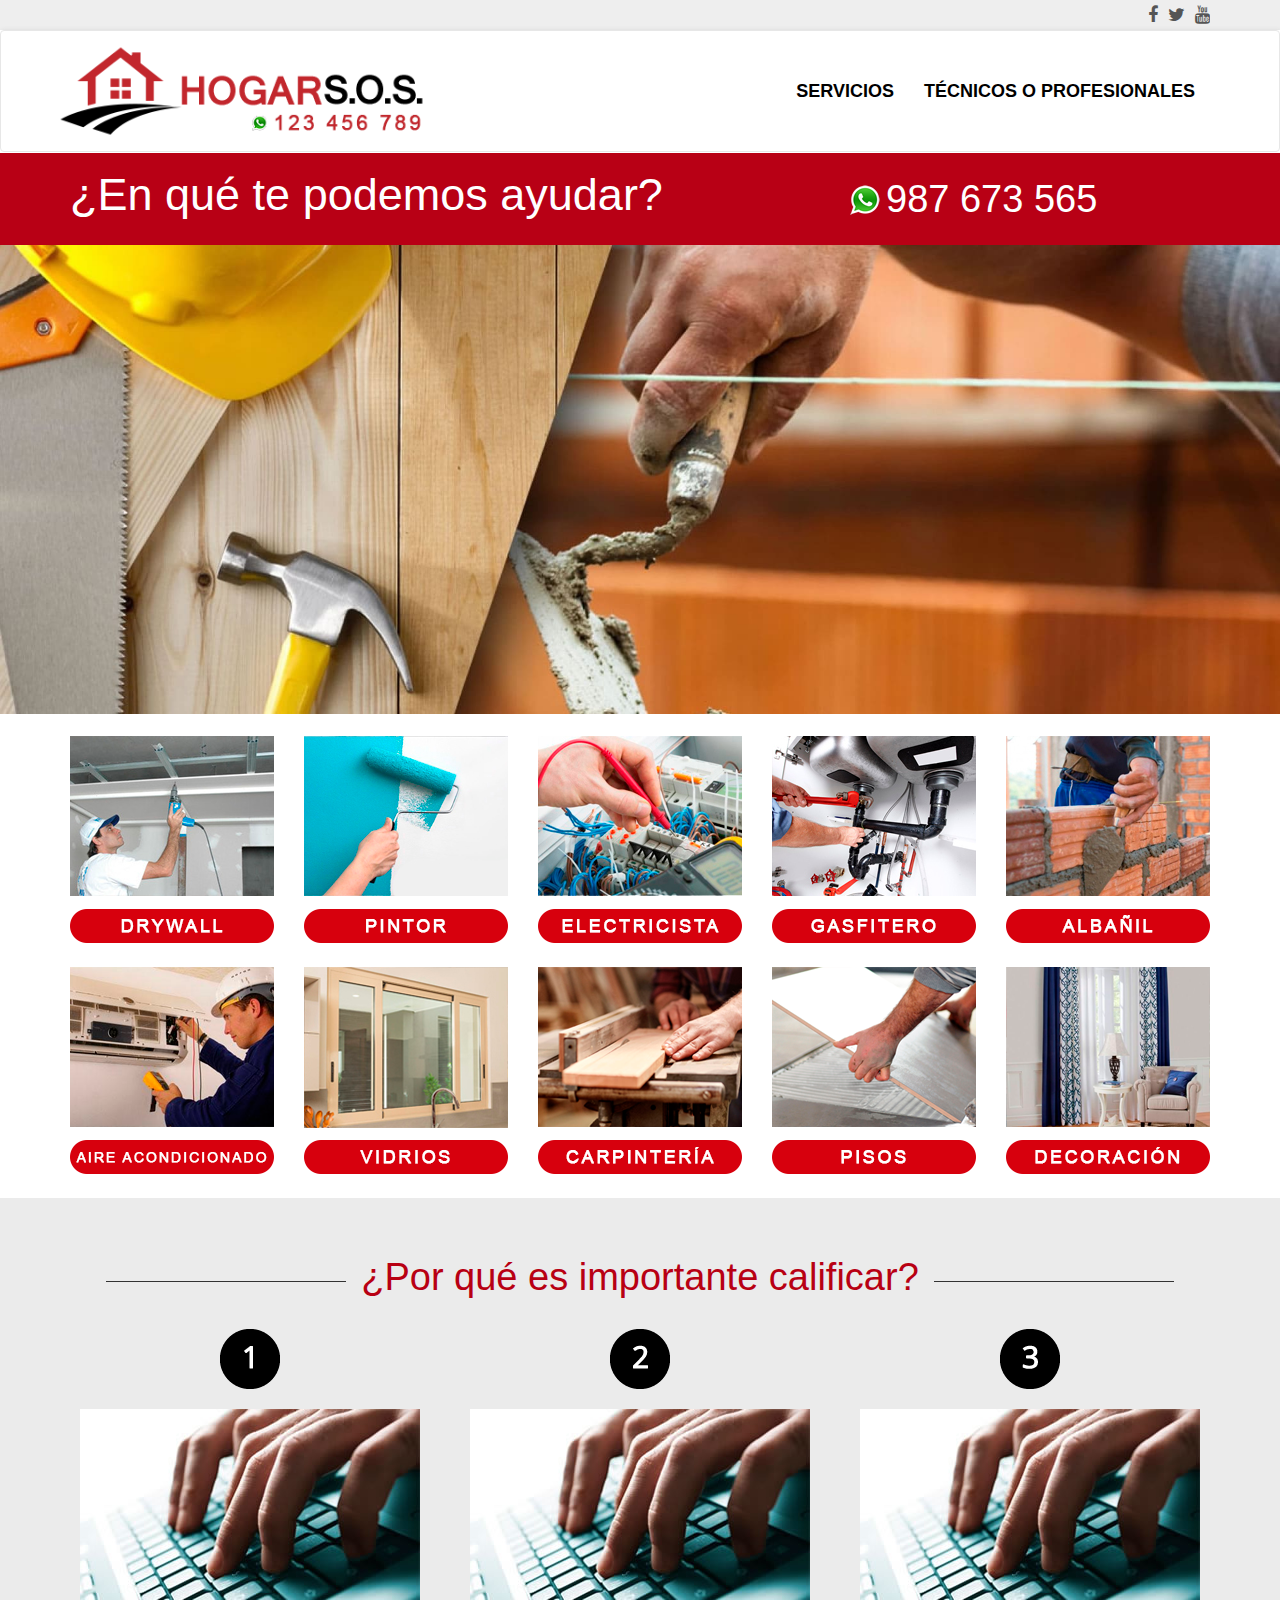
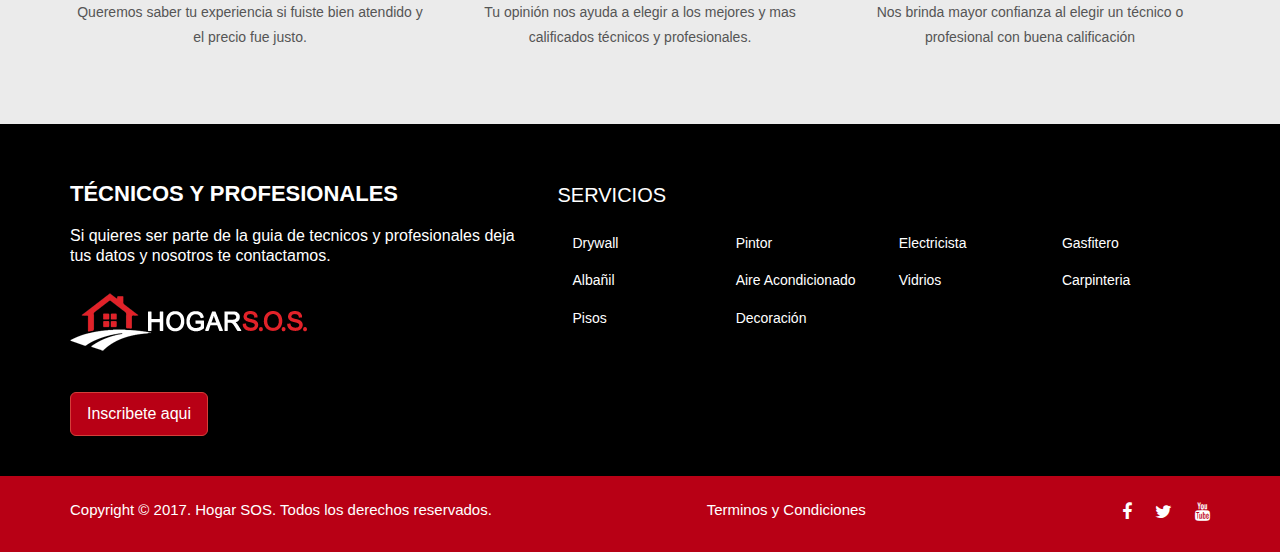
<file: index.html>
<!DOCTYPE html>
<html lang="es">
<head>
	<meta charset="UTF-8">
	<meta name="viewport" content="width=device-width">

    <!-- Bootstrap -->
    <link href="css/bootstrap.min.css" rel="stylesheet">

    <!-- Font Awesome -->
    <link rel="stylesheet" type="text/css" href="css/font-awesome.min.css">

	<link rel="stylesheet" href="style.css">
	<link rel="shortcut icon" href="images/favicon.png">  
	<title>Hogar SOS</title>
</head>
<body class="homepage">
	<div class="wrapper">
		<header class="header-wrap">
			<div class="top-bar">
			  <div class="container">
			      <div class="top-bar-left">
			          <div class="top-bar-info"></div>                      
			      </div>
			      <div class="top-bar-right">
			        <ul class="top-bar-sns">
			        	<li>
			        		<a target="_blank" rel="" href="https://www.facebook.com/" data-placement="bottom" data-toggle="tooltip" title="Facebook">
			        			<i class="fa fa-facebook"></i>
			        		</a>
			        	</li>
			        	<li>
			        		<a target="_blank" rel="" href="#" data-placement="bottom" data-toggle="tooltip" title="Twitter">
			        			<i class="fa fa-twitter"></i>
			        		</a>
			        	</li>
			        	<li>
			        		<a target="_blank" rel="" href="#" data-placement="bottom" data-toggle="tooltip" title="YouTube">
			        			<i class="fa fa-youtube"></i>
			        		</a>
			        	</li>
			        </ul>                          
			      </div>
			  </div>
			</div>
			<div class="main-header">
				
				<nav class="navbar navbar-default">
				  <div class="container">
				    <!-- Brand and toggle get grouped for better mobile display -->
				    <div class="navbar-header">
				      <button type="button" class="navbar-toggle collapsed" data-toggle="collapse" data-target="#bs-example-navbar-collapse-1" aria-expanded="false">
				        <span class="sr-only">Toggle navigation</span>
				        <span class="icon-bar"></span>
				        <span class="icon-bar"></span>
				        <span class="icon-bar"></span>
				      </button>
				      <a class="navbar-brand" href="#">
				      	<img src="images/logo-hogar-sos.png" alt="" class="site-logo normal_logo">
				      </a>
				    </div>

				    <!-- Collect the nav links, forms, and other content for toggling -->
				    <div class="collapse navbar-collapse" id="bs-example-navbar-collapse-1">
				      <ul class="nav navbar-nav navbar-right">
				        <li>
				        	<a href="#">
				        		<span>Servicios</span>
				        	</a>
				        </li>
				        <li>
				        	<a href="#">
				        		<span>Técnicos o Profesionales</span>
				        	</a>
				        </li>
				      </ul>
				    </div><!-- /.navbar-collapse -->
				  </div><!-- /.container-fluid -->
				
				</nav>

				<div class="limpiar"></div>

			</div>
			<div class="limpiar"></div>

		</header>

		<section class="bg-home" id="home">
		  <div class="container">
		    <div class="row">
		      <div class="col-lg-8 col-md-8 col-sm-8 col-xs-12">
		          <h1>¿En qué te podemos ayudar?</h1>
		      </div>
		      <div class="col-lg-4 col-md-4 col-sm-4 col-xs-12">
		        <div class="whatsapp">
		          <p><a href="#" target="_blank">987 673 565</a></p>
		        </div>
		      </div>

		      <div class="clear"></div>

		    </div>
		  </div>
		</section>

		<section class="bg-banner section-banner" id="banner">
		  <img src="images/servicios-para-el-hogar-maestros-disenadores.jpg" alt="Servicios para el hogar, maestros" class="img-responsive">
		</section>

		<div class="container">

		  <div class="row">
      
	        <div class="col-md-5ths col-sm-5ths">
	          
	          <article class="cuadro">
	            <section>
	              <p>
	                <a href="servicios.html">
	                  <img src="images/DRYWAL-1.png" alt="servicios de Drywall" class="img-responsive">
	                </a>
	              </p>
	            </section>

	          </article>
	          
	        </div>

	                    
	        <div class="col-md-5ths col-sm-5ths">
	          
	          <article class="cuadro">
	            <section>
	              <p>
	                <a href="servicios.html">
	                  <img src="images/PINTOR-2.png" alt="servicios de Pintor" class="img-responsive">
	                </a>
	              </p>
	            </section>

	          </article>
	          
	        </div>

	                    
	        <div class="col-md-5ths col-sm-5ths">
	          
	          <article class="cuadro">
	            <section>
	              <p>
	                <a href="servicios.html">
	                  <img src="images/ELECTRICISTA-PRUEBA.png" alt="servicios de Electricista" class="img-responsive">
	                </a>
	              </p>
	            </section>

	          </article>
	          
	        </div>

	                    
	        <div class="col-md-5ths col-sm-5ths">
	          
	          <article class="cuadro">
	            <section>
	              <p>
	                <a href="servicios.html">
	                  <img src="images/GASFITERO-2.png" alt="servicios de Gasfitero" class="img-responsive">
	                </a>
	              </p>
	            </section>

	          </article>
	          
	        </div>

	                    
	        <div class="col-md-5ths col-sm-5ths">
	          
	          <article class="cuadro">
	            <section>
	              <p>
	                <a href="servicios.html">
	                  <img src="images/ALBANIL-2.png" alt="servicios de Albañil" class="img-responsive">
	                </a>
	              </p>
	            </section>

	          </article>
	          
	        </div>

	                    
	        <div class="col-md-5ths col-sm-5ths">
	          
	          <article class="cuadro">
	            <section>
	              <p>
	                <a href="servicios.html">
	                  <img src="images/AIRE-ACONDICIONDO-2-1.png" alt="servicios de Aire Acondicionado" class="img-responsive">
	                </a>
	              </p>
	            </section>

	          </article>
	          
	        </div>

	                    
	        <div class="col-md-5ths col-sm-5ths">
	          
	          <article class="cuadro">
	            <section>
	              <p>
	                <a href="servicios.html">
	                  <img src="images/VIDRIOS-2.png" alt="servicios de Vidrios" class="img-responsive">
	                </a>
	              </p>
	            </section>

	          </article>
	          
	        </div>

	                    
	        <div class="col-md-5ths col-sm-5ths">
	          
	          <article class="cuadro">
	            <section>
	              <p>
	                <a href="servicios.html">
	                  <img src="images/CARPINTERIA-2-1.png" alt="servicios de Carpinteria" class="img-responsive">
	                </a>
	              </p>
	            </section>

	          </article>
	          
	        </div>

	                    
	        <div class="col-md-5ths col-sm-5ths">
	          
	          <article class="cuadro">
	            <section>
	              <p>
	                <a href="servicios.html">
	                  <img src="images/PISOS-2-1.png" alt="servicios de Pisos" class="img-responsive">
	                </a>
	              </p>
	            </section>

	          </article>
	          
	        </div>

	                    
	        <div class="col-md-5ths col-sm-5ths">
	          
	          <article class="cuadro">
	            <section>
	              <p>
	                <a href="servicios.html">
	                  <img src="images/DECORACION-2-1.png" alt="servicios de Decoración" class="img-responsive">
	                </a>
	              </p>
	            </section>

	          </article>
	          
	        </div>

		    
		  </div>
		  <!-- -->

		</div>

		<section id="califica" class="home-section-3 ">
			<div class="container">
				<div class="row">
					<div class="col-lg-12 col-md-12 col-sm-12 col-xs-12">
						<h1 class="section-title no-subtitle fancy">
							<span>¿Por qué es importante calificar?</span>
						</h1>
					</div>
				</div>

				<div class="row">
					<div class="col-lg-4 col-md-4 col-sm-4 col-xs-12">
						<div class="magee-feature-box style1">
							<div class="bloque-funciona">
								<div class="icono-funciona">
									<img src="images/icono-number-1.png" alt="" style="visibility: visible;">
								</div>
								<div class="titulo-funciona">
									<h3></h3>
								</div>
								<div class="clear"></div>

							</div>

							<img src="images/0.jpg" class="img-responsive" style="visibility: visible;">
							<div class="feature-content">
							  <p>Queremos saber tu experiencia si fuiste bien atendido y el precio fue justo.</p>
							  <a href="" target="_blank" class="feature-link"></a>
							</div>

						</div>

					</div>

					<div class="col-lg-4 col-md-4 col-sm-4 col-xs-12">
						<div class="magee-feature-box style1">
							<div class="bloque-funciona">
								<div class="icono-funciona">
									<img src="images/icono-number-2.png" alt="" style="visibility: visible;">
								</div>
								<div class="titulo-funciona">
									<h3></h3>
								</div>
								<div class="clear"></div>

							</div>

							<img src="images/0.jpg" class="img-responsive" style="visibility: visible;">
							<div class="feature-content">
							  <p>Tu opinión nos ayuda a elegir a los mejores y mas calificados técnicos y profesionales.</p>
							  <a href="" target="_blank" class="feature-link"></a>
							</div>

						</div>

					</div>

					<div class="col-lg-4 col-md-4 col-sm-4 col-xs-12">
						<div class="magee-feature-box style1">
							<div class="bloque-funciona">
								<div class="icono-funciona">
									<img src="images/icono-number-3.png" alt="" style="visibility: visible;">
								</div>
								<div class="titulo-funciona">
									<h3></h3>
								</div>
								<div class="clear"></div>

							</div>

							<img src="images/0.jpg" class="img-responsive" style="visibility: visible;">
							<div class="feature-content">
							  <p>Nos brinda mayor confianza al elegir un técnico o profesional con buena calificación</p>
							  <a href="" target="_blank" class="feature-link"></a>
							</div>

						</div>

					</div>

				</div>

			</div>

		</section>

		<footer>
      
			<div class="footer-principal">

				<div class="container">
				  
				  <div class="row">
				    
				    <!-- footer-cuerpo -->
				    <article class="footer-cuerpo">

				      <div class="col-lg-5 col-md-5 col-sm-5 col-xs-12">

				        <section class="texto-footer">
				          <h5>Técnicos y profesionales</h5>
				          <p>Si quieres ser parte de la guia de tecnicos y profesionales deja tus datos y nosotros te contactamos.</p>
				        </section>

				        <figure class="logo">
				          <img src="images/logo-footer.png" alt="">
				        </figure>                

				        <a class="btn-danger btn_inscribete btn btn-lg" href="se-parte-de-hogar-sos-y-registrate.html">
				          Inscribete aqui
				        </a>
				        
				      </div>

				      <div class="col-lg-7 col-md-7 col-sm-7 col-xs-12">

				        <section class="bloque-pie">

				          <h3 class="tit-pie">SERVICIOS</h3>
							<ul>
								<div class="col-lg-3 col-md-3 col-sm-3 col-xs-12" style="margin-bottom: 2px">
									<li>
										<a href="detalle-servicio.html">
											Drywall
										</a>
									</li>

								</div>
								<div class="col-lg-3 col-md-3 col-sm-3 col-xs-12" style="margin-bottom: 2px">
									<li>
										<a href="detalle-servicio.html">
											Pintor
										</a>
									</li>

								</div>
								<div class="col-lg-3 col-md-3 col-sm-3 col-xs-12" style="margin-bottom: 2px">
									<li>
										<a href="detalle-servicio.html">
											Electricista
										</a>
									</li>

								</div>
								<div class="col-lg-3 col-md-3 col-sm-3 col-xs-12" style="margin-bottom: 2px">
									<li>
										<a href="detalle-servicio.html">
											Gasfitero
										</a>
									</li>

								</div>
								<div class="col-lg-3 col-md-3 col-sm-3 col-xs-12" style="margin-bottom: 2px">
									<li>
										<a href="detalle-servicio.html">
											Albañil
										</a>
									</li>

								</div>
								<div class="col-lg-3 col-md-3 col-sm-3 col-xs-12" style="margin-bottom: 2px">
									<li>
										<a href="detalle-servicio.html">
											Aire Acondicionado                                
										</a>
									</li>

								</div>
								<div class="col-lg-3 col-md-3 col-sm-3 col-xs-12" style="margin-bottom: 2px">
									<li>
										<a href="detalle-servicio.html">
											Vidrios
										</a>
									</li>

								</div>
								<div class="col-lg-3 col-md-3 col-sm-3 col-xs-12" style="margin-bottom: 2px">
									<li>
										<a href="detalle-servicio.html">
											Carpinteria
										</a>
									</li>

								</div>
								<div class="col-lg-3 col-md-3 col-sm-3 col-xs-12" style="margin-bottom: 2px">
									<li>
										<a href="detalle-servicio.html">
											Pisos
										</a>
									</li>

								</div>
								<div class="col-lg-3 col-md-3 col-sm-3 col-xs-12" style="margin-bottom: 2px">
									<li>
										<a href="detalle-servicio.html">
											Decoración 
										</a>
									</li>

								</div>
								<div class="clear"></div>
							</ul>

				        </section>
				        <!-- ./bloque-pie -->

				        
				      </div>
				      <!-- -->

				      <div class="clear"></div>

				    </article>
				    <!-- ./footer-cuerpo -->
				    
				  </div>

				</div>


			</div>

			<div class="footer-info-area" role="contentinfo">
				<div class="container">	

					<div class="row">

						<div class="col-md-6 col-sm-6 col-xs-12">

							<div class="site-info">
								Copyright © 2017. Hogar SOS. Todos los derechos reservados.                            
								&nbsp;&nbsp; &nbsp;&nbsp;

							</div>

						</div>

						<div class="col-md-3 col-sm-3 col-xs-12">
							<div class="site-info pull-center text-center">
							  <a href="#">
							  	Terminos y Condiciones
							  </a>

							</div>

						</div>
						
						<div class="col-md-3 col-sm-3 col-xs-12">
							<div class="site-social">
							  <ul class="">
							  	<li>
							  		<a target="_blank" rel="" href="https://www.facebook.com/" data-placement="top" data-toggle="tooltip" title="Facebook">
							  			<i class="fa fa-facebook"></i>
							  		</a>
							  	</li>
							  	<li>
							  		<a target="_blank" rel="" href="#" data-placement="top" data-toggle="tooltip" title="Twitter">
							  			<i class="fa fa-twitter"></i>
							  		</a>
							  	</li>
							  	<li>
							  		<a target="_blank" rel="" href="#" data-placement="top" data-toggle="tooltip" title="YouTube">
							  			<i class="fa fa-youtube"></i>
							  		</a>
							  	</li>
							  </ul>          
							
							</div>

						</div>

						<div class="limpiar"></div>

					</div>
	        
	         
				</div>
			
			</div>	

		</footer>

	</div>

    <!-- jQuery (necessary for Bootstrap's JavaScript plugins) -->
    <script src="https://ajax.googleapis.com/ajax/libs/jquery/1.12.4/jquery.min.js"></script>
    <!-- Include all compiled plugins (below), or include individual files as needed -->
    <script src="js/bootstrap.min.js"></script>

    <!-- owl carousel js -->
    <script src="js/owl.carousel.min.js"></script>

    <!-- wow js-->
    <script src="js/wow.min.js"></script>
    <script>
      new WOW().init();
    </script>    

    <script src="js/cargar.js"></script>

</body>
</html>
</file>
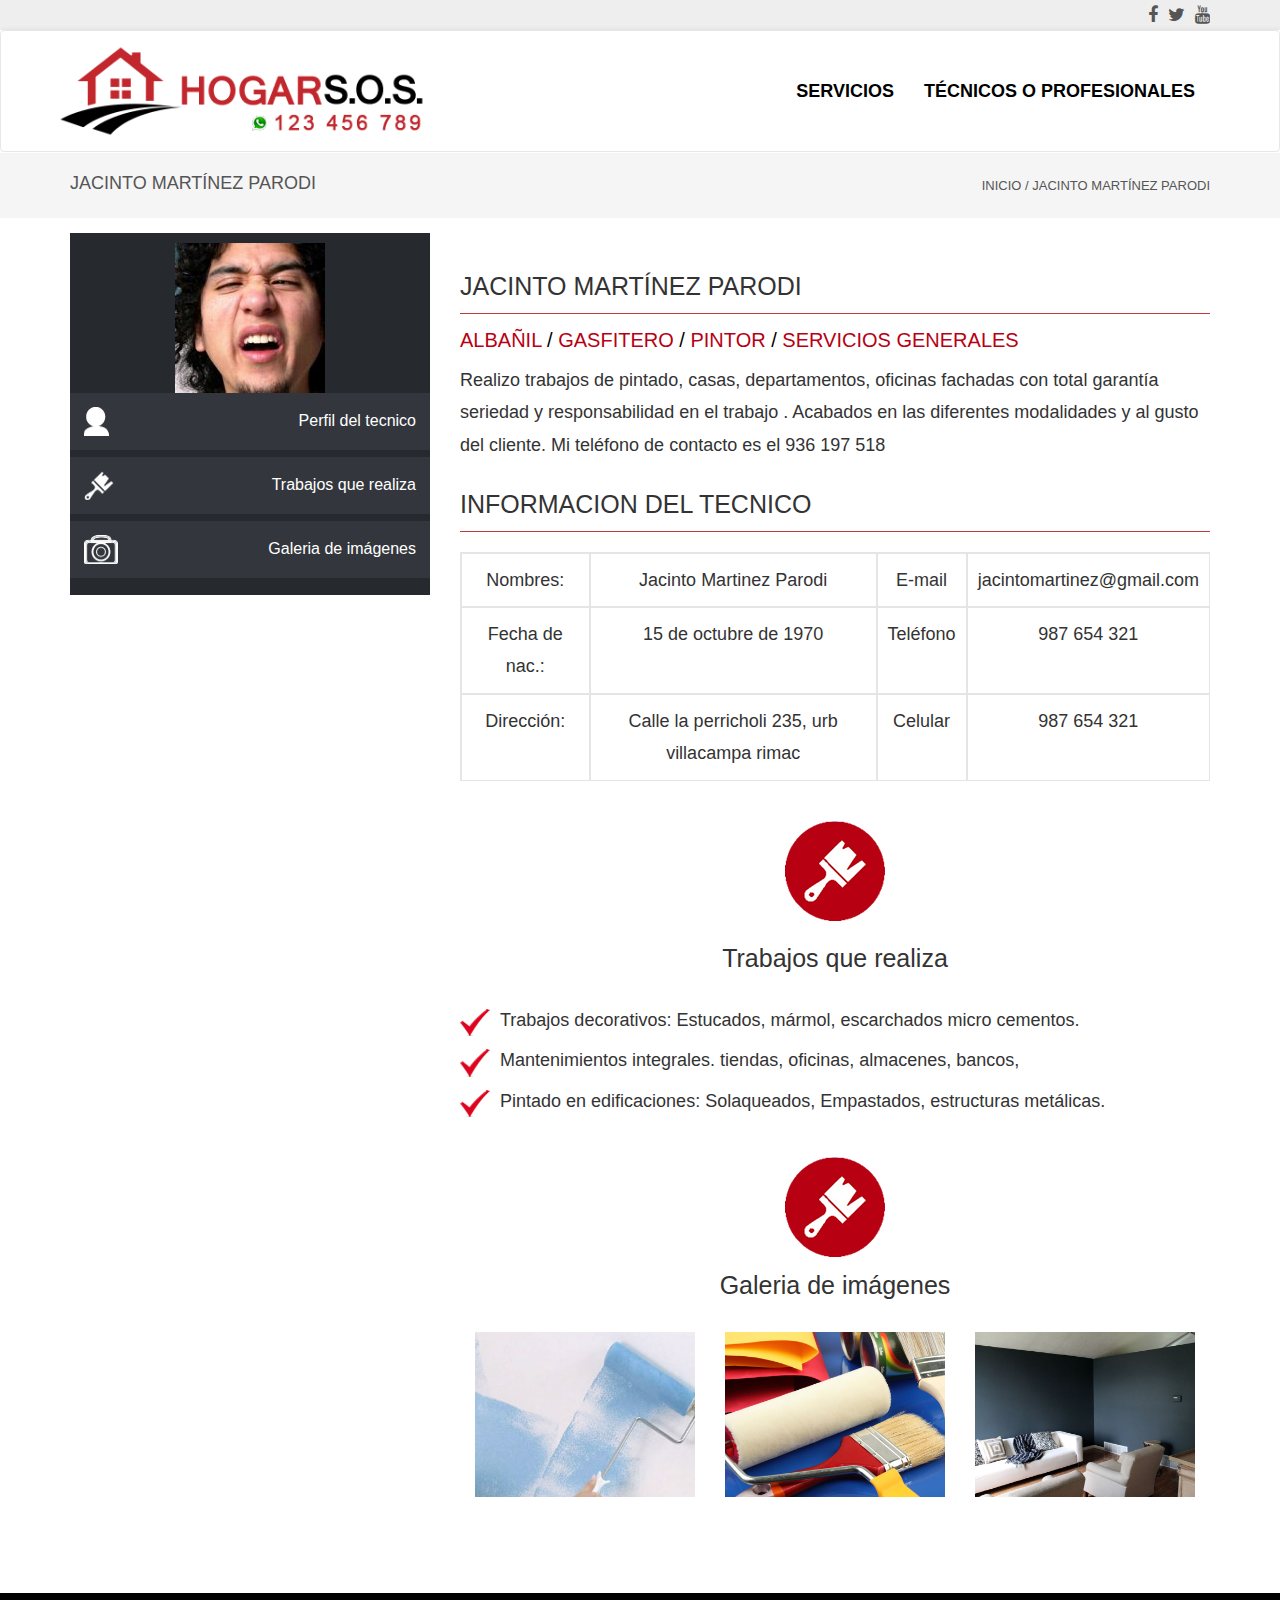
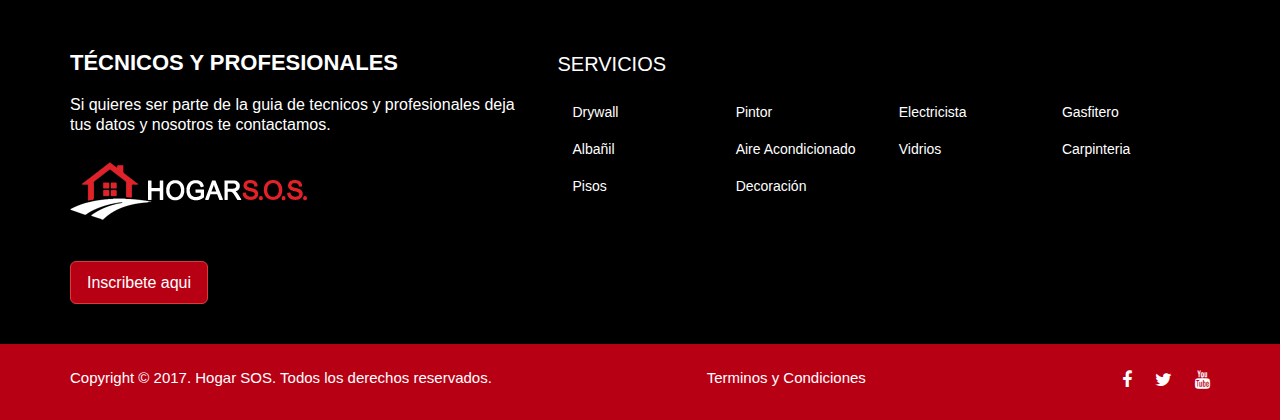
<file: detalle-servicio.html>
<!DOCTYPE html>
<html lang="es">
<head>
	<meta charset="UTF-8">
	<meta name="viewport" content="width=device-width">

    <!-- Bootstrap -->
    <link href="css/bootstrap.min.css" rel="stylesheet">

    <!-- Font Awesome -->
    <link rel="stylesheet" type="text/css" href="css/font-awesome.min.css">

	<link rel="stylesheet" href="style.css">
	<!-- jquery rate yo -->
	<link rel="stylesheet" href="css/jquery.rateyo.min.css"/>
	<!-- jquery prettyphoto css -->
	<link rel='stylesheet' href='css/prettyPhoto.css' type='text/css' media='' />
	<link rel="shortcut icon" href="images/favicon.png">  
	<title>Detalle del servicio | Hogar SOS</title>
</head>
<body class="homepage">
<div id="fb-root"></div>
<script async defer crossorigin="anonymous" src="https://connect.facebook.net/es_LA/sdk.js#xfbml=1&version=v4.0&appId=1427462244193215&autoLogAppEvents=1"></script>	
	<div class="wrapper">
		<header class="header-wrap">
			<div class="top-bar">
			  <div class="container">
			      <div class="top-bar-left">
			          <div class="top-bar-info"></div>                      
			      </div>
			      <div class="top-bar-right">
			        <ul class="top-bar-sns">
			        	<li>
			        		<a target="_blank" rel="" href="https://www.facebook.com/" data-placement="bottom" data-toggle="tooltip" title="Facebook">
			        			<i class="fa fa-facebook"></i>
			        		</a>
			        	</li>
			        	<li>
			        		<a target="_blank" rel="" href="#" data-placement="bottom" data-toggle="tooltip" title="Twitter">
			        			<i class="fa fa-twitter"></i>
			        		</a>
			        	</li>
			        	<li>
			        		<a target="_blank" rel="" href="#" data-placement="bottom" data-toggle="tooltip" title="YouTube">
			        			<i class="fa fa-youtube"></i>
			        		</a>
			        	</li>
			        </ul>                          
			      </div>
			  </div>
			</div>
			<div class="main-header">
				
				<nav class="navbar navbar-default">
				  <div class="container">
				    <!-- Brand and toggle get grouped for better mobile display -->
				    <div class="navbar-header">
				      <button type="button" class="navbar-toggle collapsed" data-toggle="collapse" data-target="#bs-example-navbar-collapse-1" aria-expanded="false">
				        <span class="sr-only">Toggle navigation</span>
				        <span class="icon-bar"></span>
				        <span class="icon-bar"></span>
				        <span class="icon-bar"></span>
				      </button>
				      <a class="navbar-brand" href="#">
				      	<img src="images/logo-hogar-sos.png" alt="" class="site-logo normal_logo">
				      </a>
				    </div>

				    <!-- Collect the nav links, forms, and other content for toggling -->
				    <div class="collapse navbar-collapse" id="bs-example-navbar-collapse-1">
				      <ul class="nav navbar-nav navbar-right">
				        <li>
				        	<a href="#">
				        		<span>Servicios</span>
				        	</a>
				        </li>
				        <li>
				        	<a href="#">
				        		<span>Técnicos o Profesionales</span>
				        	</a>
				        </li>
				      </ul>
				    </div><!-- /.navbar-collapse -->
				  </div><!-- /.container-fluid -->
				
				</nav>

				<div class="limpiar"></div>

			</div>
			<div class="limpiar"></div>

		</header>

		<article class="detalle-tecnico">

			<section class="page-title-bar title-left no-subtitle" style="">
			    <div class="container">
			        <hgroup class="page-title">
			            <h1>Jacinto Martínez Parodi</h1>
			        </hgroup>
			        
				<div class="breadcrumb-nav breadcrumbs" itemprop="breadcrumb">
					<span class="trail-before">
						<div class=""> 
							<span class="trail-begin">
								<a href="index.html" title="Hogar SOS" rel="home">Inicio</a>
							</span>
							<span class="sep">/</span> 
							<span class="trail-end">Jacinto Martínez Parodi</span>
							<span class="trail-after"></span>
						</div>
					</span>
				</div> 
			        <div class="clearfix"></div>            
			    </div>
			
			</section>
			<!-- -->

			<div class="post-wrap">
				<div class="container">

					<div class="row">

						<div class="col-lg-4 col-md-4 col-sm-4 col-xs-12">

							<section class="col-perfil">
								<p>
									<img width="150" height="150" src="images/jacinto-martinez-150x150.jpg" class="img-responsive wp-post-image" alt="Jacinto Martínez Parodi">
								</p>
								<div class="perfil">
									<ul>
										<li><a href="javascript:void(0);" class="icon-perfil">Perfil del tecnico</a></li>
										<li><a href="#trabajos-realizados" class="icon-trabajos link_traslate">Trabajos que realiza</a></li>
										<li><a href="#galeria-de-fotos" class="icon-galeria link_traslate">Galeria de imágenes</a></li>
									</ul>
								</div>

							</section>
						
						</div>
						<!-- -->

						<div class="col-sm-8 col-xs-12">

							<div class="post-inner row no-aside">
								<div class="col-main">

									<section class="post-main" role="main" id="content">
										
										<article class="post type-post">

											<div class="entry-main">
											    <div class="entry-header">
											        <h1 class="entry-title">Jacinto Martínez Parodi</h1>
											        <h2 class="entry-subtitle">
											            <a href="#" title="Servicios de Albañil">Albañil</a> / 
											            <a href="#" title="Servicios de Gasfitero">Gasfitero</a> 
											            / 
											            <a href="#" title="Servicios de Pintor">Pintor</a> 
											            / 
											            <a href="#" title="Servicios de Servicios generales">Servicios generales</a>

											        </h2>

												</div>
												<!-- -->

												<div class="entry-content">
													<div id="pl-75" class="panel-layout">
														<div id="panel-75-0-0-0" class="so-panel widget widget_text panel-first-child" data-index="0">
															<div class="textwidget">
																Realizo trabajos de pintado, casas, departamentos, oficinas fachadas con total garantía seriedad y responsabilidad en el trabajo . Acabados en las diferentes modalidades y al gusto del cliente.
																Mi teléfono de contacto es el 936 197 518
															</div>
															<!-- -->

														</div>
														<!-- -->

													</div>
													<!-- -->

													<div id="pg-75-1" class="panel-grid panel-no-style">
														<h3 class="widget-title">Informacion del tecnico</h3>
														<div class="siteorigin-widget-tinymce textwidget">
															<table border="0">
																<tbody>
																	<tr>
																		<td>Nombres:</td>
																		<td>Jacinto Martinez Parodi</td>
																		<td>E-mail</td>
																		<td>jacintomartinez@gmail.com</td>
																	</tr>
																<tr>
																	<td>Fecha de nac.:</td>
																	<td>15 de octubre de 1970</td>
																	<td>Teléfono</td>
																	<td>987 654 321</td>
																</tr>
																<tr>
																	<td valign="top">Dirección:</td>
																	<td>Calle la perricholi 235, urb villacampa rimac</td>
																	<td valign="top">Celular</td>
																	<td>987 654 321</td>
																</tr>
																</tbody>
															</table>
														</div>
														<!-- -->
													</div>
													<!-- -->

												</div>
												<!-- -->

												<div class="entry-content-trabajos" id="trabajos-realizados">
													<p>
														<img class="size-full wp-image-155 aligncenter" src="images/trabajos-que-realiza.png" alt="" width="100" height="100">
													</p>
													<h4 style="text-align: center;">Trabajos que realiza</h4>
													<ul>
														<li>Trabajos decorativos: Estucados, mármol, escarchados micro cementos.</li>
														<li>Mantenimientos integrales. tiendas, oficinas, almacenes, bancos,</li>
														<li>Pintado en edificaciones: Solaqueados, Empastados, estructuras metálicas.</li>
													</ul>
												
												</div>
												<!-- -->

												<div class="entry-content-galeria" id="galeria-de-fotos">
													<img src="images/galeria-de-imagenes.png" alt="">
													<h4>Galeria de imágenes</h4>

													<div class="container">
													    
													    <div class="row">

													        <section class="animated fadeInDown post-galeria-servicios">
													            
													            
																<div class="col-lg-4 col-md-4 col-sm-4 col-xs-12">
																	<div class="cnt-foto">
																		<a href="images/imagen-pintura-1.jpg" rel="portfolio-image[pp_gal]">
																		<img src="images/imagen-pintura-1.jpg" class="image">                                                              
																		</a>
																	</div>           

																</div>                                                       
																<div class="col-lg-4 col-md-4 col-sm-4 col-xs-12">
																	<div class="cnt-foto">
																		<a href="images/imagen-pintura-2.jpg" rel="portfolio-image[pp_gal]">
																		<img src="images/imagen-pintura-2.jpg" class="image">                                                              
																		</a>
																	</div>

																</div>

																<div class="col-lg-4 col-md-4 col-sm-4 col-xs-12">
																	<div class="cnt-foto">
																		<a href="images/imagen-pintura-3.jpg" rel="portfolio-image[pp_gal]">
																			<img src="images/imagen-pintura-3.jpg" class="image">                                                              
																		</a>
																	</div>             

																</div>

													        </section>

													    </div>
													    <!-- -->

													</div>
													<!-- -->

												</div>
												<!-- -->

											</div>
											<!-- -->

										</article>

									</section>
									<!-- -->

								</div>
								<!-- -->

							</div>

						</div>
						<!-- -->

					</div>
					<!-- -->

				</div>
				<!-- -->
				
				<div class="container">
					<div class="row">
						<div class="col-lg-12 col-md-12 col-sm-12 col-xs-12">
							<div class="comments-facebook">
								<div class="fb-comments" data-href="https://developers.facebook.com/docs/plugins/comments#configurator" data-width="100%" data-numposts="5"></div>
							</div>

						</div>
						<!-- -->

					</div>
					<!-- -->

				</div>
				<!-- -->

			</div>
			<!-- -->

		</article>
		<!-- -->

		<footer>
      
			<div class="footer-principal">

				<div class="container">
				  
				  <div class="row">
				    
				    <!-- footer-cuerpo -->
				    <article class="footer-cuerpo">

				      <div class="col-lg-5 col-md-5 col-sm-5 col-xs-12">

				        <section class="texto-footer">
				          <h5>Técnicos y profesionales</h5>
				          <p>Si quieres ser parte de la guia de tecnicos y profesionales deja tus datos y nosotros te contactamos.</p>
				        </section>

				        <figure class="logo">
				          <img src="images/logo-footer.png" alt="">
				        </figure>                

				        <a class="btn-danger btn_inscribete btn btn-lg" href="se-parte-de-hogar-sos-y-registrate.html">
				          Inscribete aqui
				        </a>
				        
				      </div>

				      <div class="col-lg-7 col-md-7 col-sm-7 col-xs-12">

				        <section class="bloque-pie">

				          <h3 class="tit-pie">SERVICIOS</h3>
							<ul>
								<div class="col-lg-3 col-md-3 col-sm-3 col-xs-12" style="margin-bottom: 2px">
									<li>
										<a href="detalle-servicio.html">
											Drywall
										</a>
									</li>

								</div>
								<div class="col-lg-3 col-md-3 col-sm-3 col-xs-12" style="margin-bottom: 2px">
									<li>
										<a href="detalle-servicio.html">
											Pintor
										</a>
									</li>

								</div>
								<div class="col-lg-3 col-md-3 col-sm-3 col-xs-12" style="margin-bottom: 2px">
									<li>
										<a href="detalle-servicio.html">
											Electricista
										</a>
									</li>

								</div>
								<div class="col-lg-3 col-md-3 col-sm-3 col-xs-12" style="margin-bottom: 2px">
									<li>
										<a href="detalle-servicio.html">
											Gasfitero
										</a>
									</li>

								</div>
								<div class="col-lg-3 col-md-3 col-sm-3 col-xs-12" style="margin-bottom: 2px">
									<li>
										<a href="detalle-servicio.html">
											Albañil
										</a>
									</li>

								</div>
								<div class="col-lg-3 col-md-3 col-sm-3 col-xs-12" style="margin-bottom: 2px">
									<li>
										<a href="detalle-servicio.html">
											Aire Acondicionado                                
										</a>
									</li>

								</div>
								<div class="col-lg-3 col-md-3 col-sm-3 col-xs-12" style="margin-bottom: 2px">
									<li>
										<a href="detalle-servicio.html">
											Vidrios
										</a>
									</li>

								</div>
								<div class="col-lg-3 col-md-3 col-sm-3 col-xs-12" style="margin-bottom: 2px">
									<li>
										<a href="detalle-servicio.html">
											Carpinteria
										</a>
									</li>

								</div>
								<div class="col-lg-3 col-md-3 col-sm-3 col-xs-12" style="margin-bottom: 2px">
									<li>
										<a href="detalle-servicio.html">
											Pisos
										</a>
									</li>

								</div>
								<div class="col-lg-3 col-md-3 col-sm-3 col-xs-12" style="margin-bottom: 2px">
									<li>
										<a href="detalle-servicio.html">
											Decoración 
										</a>
									</li>

								</div>
								<div class="clear"></div>
							</ul>

				        </section>
				        <!-- ./bloque-pie -->

				        
				      </div>
				      <!-- -->

				      <div class="clear"></div>

				    </article>
				    <!-- ./footer-cuerpo -->
				    
				  </div>

				</div>


			</div>

			<div class="footer-info-area" role="contentinfo">
				<div class="container">	

					<div class="row">

						<div class="col-md-6 col-sm-6 col-xs-12">

							<div class="site-info">
								Copyright © 2017. Hogar SOS. Todos los derechos reservados.                            
								&nbsp;&nbsp; &nbsp;&nbsp;

							</div>

						</div>

						<div class="col-md-3 col-sm-3 col-xs-12">
							<div class="site-info pull-center text-center">
							  <a href="#">
							  	Terminos y Condiciones
							  </a>

							</div>

						</div>
						
						<div class="col-md-3 col-sm-3 col-xs-12">
							<div class="site-social">
							  <ul class="">
							  	<li>
							  		<a target="_blank" rel="" href="https://www.facebook.com/" data-placement="top" data-toggle="tooltip" title="Facebook">
							  			<i class="fa fa-facebook"></i>
							  		</a>
							  	</li>
							  	<li>
							  		<a target="_blank" rel="" href="#" data-placement="top" data-toggle="tooltip" title="Twitter">
							  			<i class="fa fa-twitter"></i>
							  		</a>
							  	</li>
							  	<li>
							  		<a target="_blank" rel="" href="#" data-placement="top" data-toggle="tooltip" title="YouTube">
							  			<i class="fa fa-youtube"></i>
							  		</a>
							  	</li>
							  </ul>          
							
							</div>

						</div>

						<div class="limpiar"></div>

					</div>
	        
	         
				</div>
			
			</div>	

		</footer>

	</div>

    <!-- jQuery (necessary for Bootstrap's JavaScript plugins) -->
    <script src="https://ajax.googleapis.com/ajax/libs/jquery/1.12.4/jquery.min.js"></script>
    <!-- Include all compiled plugins (below), or include individual files as needed -->
    <script src="js/bootstrap.min.js"></script>

    <!-- owl carousel js -->
    <script src="js/owl.carousel.min.js"></script>

    <!-- wow js-->
    <script src="js/wow.min.js"></script>
    <script>
      new WOW().init();
    </script>

    <!-- jquery rate yo -->
    <script type="text/javascript" src="js/jquery.rateyo.min.js"></script>

    <!-- jquery prettyphoto -->
    <script type='text/javascript' src='js/jquery.prettyPhoto.js'></script>

    <script src="js/cargar.js"></script>

</body>
</html>
</file>
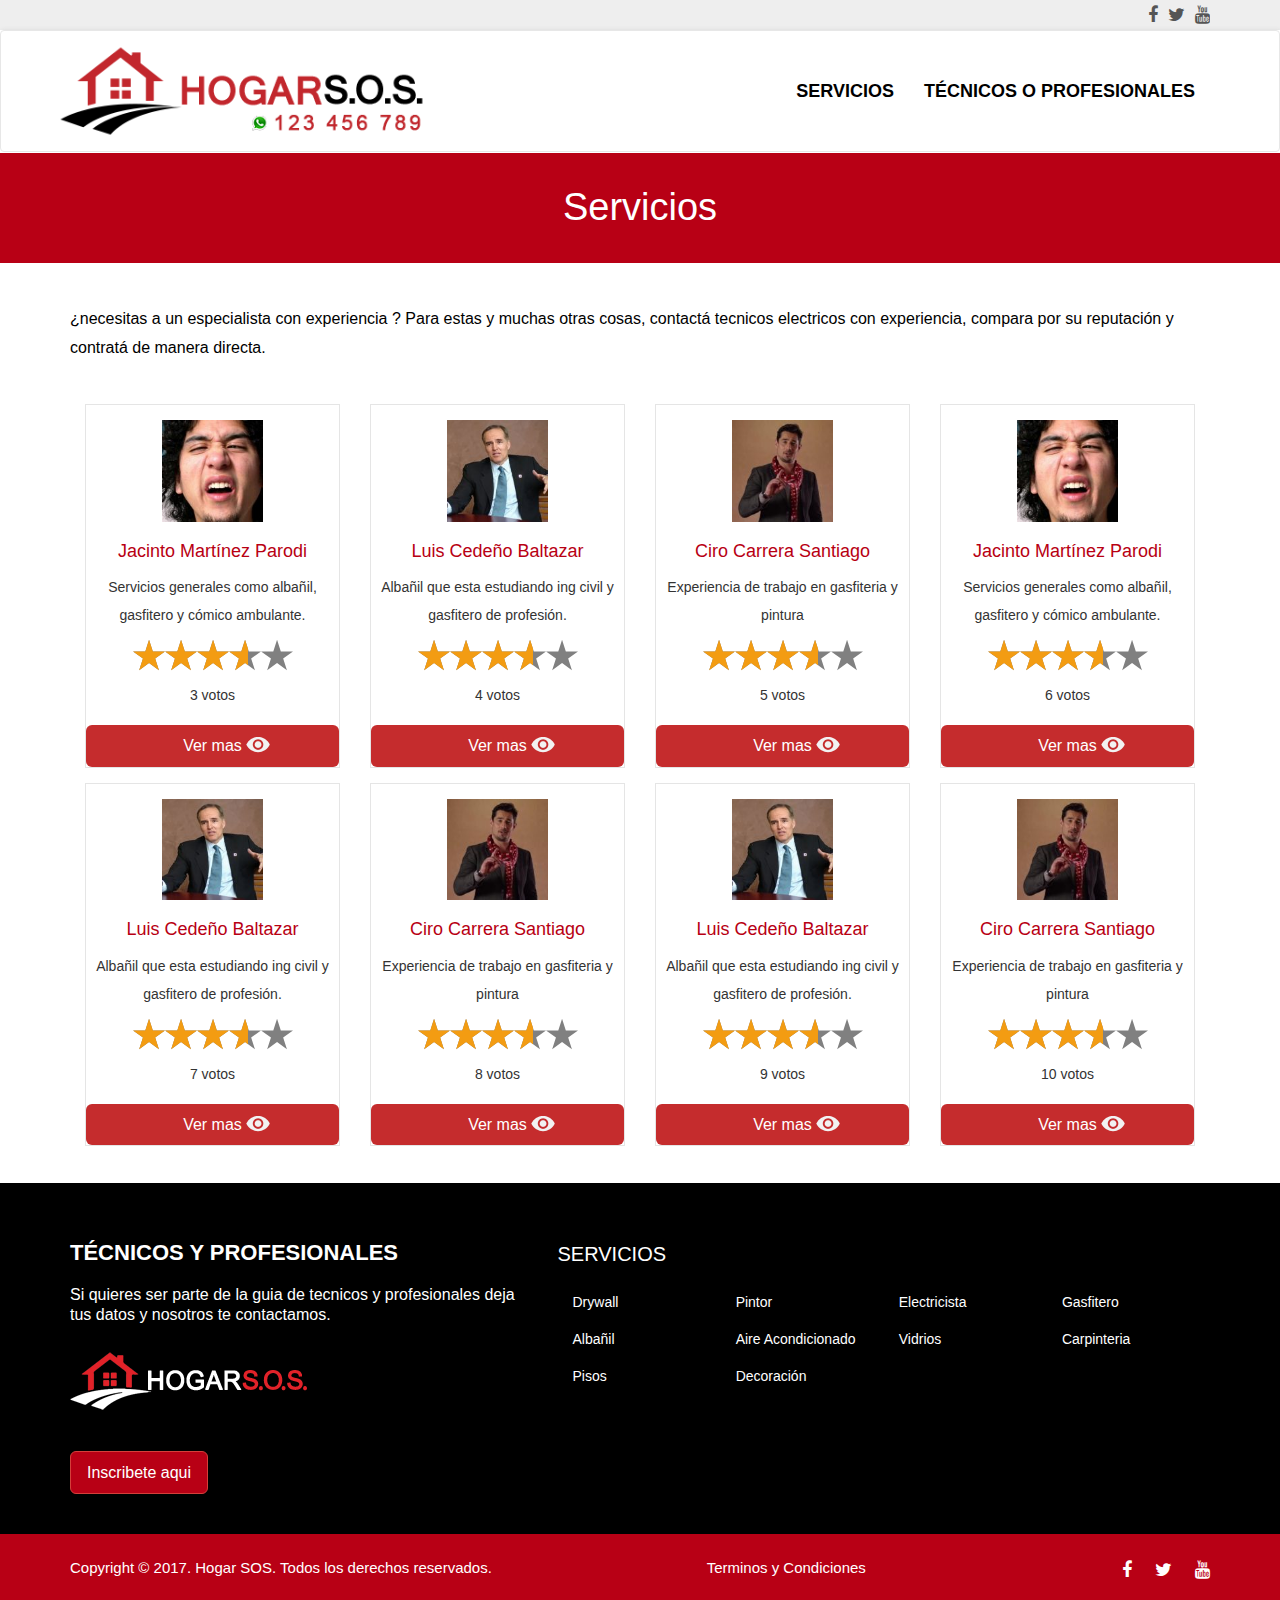
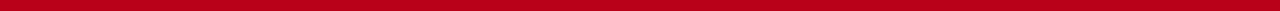
<file: servicios.html>
<!DOCTYPE html>
<html lang="es">
<head>
	<meta charset="UTF-8">
	<meta name="viewport" content="width=device-width">

    <!-- Bootstrap -->
    <link href="css/bootstrap.min.css" rel="stylesheet">

    <!-- Font Awesome -->
    <link rel="stylesheet" type="text/css" href="css/font-awesome.min.css">

	<link rel="stylesheet" href="style.css">
	<!-- jquery rate yo -->
	<link rel="stylesheet" href="css/jquery.rateyo.min.css"/>
	<link rel="shortcut icon" href="images/favicon.png">  
	<title>Servicios | Hogar SOS</title>
</head>
<body class="homepage">
	<div class="wrapper">
		<header class="header-wrap">
			<div class="top-bar">
			  <div class="container">
			      <div class="top-bar-left">
			          <div class="top-bar-info"></div>                      
			      </div>
			      <div class="top-bar-right">
			        <ul class="top-bar-sns">
			        	<li>
			        		<a target="_blank" rel="" href="https://www.facebook.com/" data-placement="bottom" data-toggle="tooltip" title="Facebook">
			        			<i class="fa fa-facebook"></i>
			        		</a>
			        	</li>
			        	<li>
			        		<a target="_blank" rel="" href="#" data-placement="bottom" data-toggle="tooltip" title="Twitter">
			        			<i class="fa fa-twitter"></i>
			        		</a>
			        	</li>
			        	<li>
			        		<a target="_blank" rel="" href="#" data-placement="bottom" data-toggle="tooltip" title="YouTube">
			        			<i class="fa fa-youtube"></i>
			        		</a>
			        	</li>
			        </ul>                          
			      </div>
			  </div>
			</div>
			<div class="main-header">
				
				<nav class="navbar navbar-default">
				  <div class="container">
				    <!-- Brand and toggle get grouped for better mobile display -->
				    <div class="navbar-header">
				      <button type="button" class="navbar-toggle collapsed" data-toggle="collapse" data-target="#bs-example-navbar-collapse-1" aria-expanded="false">
				        <span class="sr-only">Toggle navigation</span>
				        <span class="icon-bar"></span>
				        <span class="icon-bar"></span>
				        <span class="icon-bar"></span>
				      </button>
				      <a class="navbar-brand" href="#">
				      	<img src="images/logo-hogar-sos.png" alt="" class="site-logo normal_logo">
				      </a>
				    </div>

				    <!-- Collect the nav links, forms, and other content for toggling -->
				    <div class="collapse navbar-collapse" id="bs-example-navbar-collapse-1">
				      <ul class="nav navbar-nav navbar-right">
				        <li>
				        	<a href="#">
				        		<span>Servicios</span>
				        	</a>
				        </li>
				        <li>
				        	<a href="#">
				        		<span>Técnicos o Profesionales</span>
				        	</a>
				        </li>
				      </ul>
				    </div><!-- /.navbar-collapse -->
				  </div><!-- /.container-fluid -->
				
				</nav>

				<div class="limpiar"></div>

			</div>
			<div class="limpiar"></div>

		</header>

		<article class="contenedor-cuerpo-interno">

			<section class="info-cuerpo">

				<article class="contenido-paginas">
					<section class="bg-tecnico">
					    <h2 class="titulo-aside">Servicios</h2>
					</section>

					<div class="container">

						<div class="row">

							<div class="col-lg-12 col-md-12 col-sm-12 col-xs-12">
							
								<section id="descripcion-tecnico">
									<p>¿necesitas a un especialista con experiencia ? Para estas y muchas otras cosas, contactá tecnicos electricos con experiencia, compara por su reputación y contratá de manera directa.</p>

								</section>

							</div>
							<!-- -->

						</div>
						<!-- -->

						<div class="row">
							<div class="col-lg-12 col-md-12 col-sm-12 col-xs-12">
								
								<section class="content-tecnicos">		 	

									<article class="col-md-3 col-sm-3 col-xs-12">

									    <div class="cnt-tecnico">

									        <figure class="imagen">
									        	<a href="detalle-servicio.html">
									        		<img width="150" height="150" src="images/jacinto-martinez-150x150.jpg" class="attachment-thumbnail size-thumbnail wp-post-image" alt="Jacinto Martínez Parodi">
									        	</a>
									        </figure>
									        <a href="detalle-servicio.html" class="link-noticia">
									        <h3 class="tit-tecnico">
									            Jacinto Martínez Parodi
									        </h3>
									        </a>		                    

									        <p></p>
									        <p>Servicios generales como albañil, gasfitero y cómico ambulante.</p>
									        
									        <div class="votaciones">
												<div id="rateYo_1" class="centrar_votos"></div>
												<div class="num_votes">
													<p>3 votos</p>
												</div>
									        </div>

											<a class="btn-danger btn-block btn_ver btn-lg" href="detalle-servicio.html" role="button">
												Ver mas
											</a>		                    

									    </div>                        

									</article>

									<article class="col-md-3 col-sm-3 col-xs-12">

									    <div class="cnt-tecnico">

									        <figure class="imagen">
									        	<a href="detalle-servicio.html">
									        		<img width="150" height="150" src="images/luis-cedeno-baltazar-150x150.jpg" class="attachment-thumbnail size-thumbnail wp-post-image" alt="Luis Cedeño Baltazar">
									        	</a>
									        </figure>
									        <a href="detalle-servicio.html" class="link-noticia">
									        <h3 class="tit-tecnico">
									            Luis Cedeño Baltazar
									        </h3>
									        </a>		                    

									        <p></p><p>Albañil que esta estudiando ing civil y gasfitero de profesión.</p>
									        
									        <div class="votaciones">
												<div id="rateYo_2" class="centrar_votos"></div>
												<div class="num_votes">
													<p>4 votos</p>
												</div>												
									        </div>

											<a class="btn-danger btn-block btn_ver btn-lg" href="detalle-servicio.html" role="button">
												Ver mas
											</a>		                    

									    </div>                        

									</article>

									<article class="col-md-3 col-sm-3 col-xs-12">

									    <div class="cnt-tecnico">

									        <figure class="imagen">
									        	<a href="detalle-servicio.html">
									        		<img width="150" height="150" src="images/ciro-carrera-150x150.jpg" class="attachment-thumbnail size-thumbnail wp-post-image" alt="Ciro Carrera Santiago">
									        	</a>
									        </figure>
									        <a href="detalle-servicio.html" class="link-noticia">
												<h3 class="tit-tecnico">
													Ciro Carrera Santiago
												</h3>
									        </a>		                    

									        <p>Experiencia de trabajo&nbsp;en gasfiteria y pintura</p>
									        
									        <div class="votaciones">
												<div id="rateYo_3" class="centrar_votos"></div>
												<div class="num_votes">
													<p>5 votos</p>
												</div>												
									        </div>

											<a class="btn-danger btn-block btn_ver btn-lg" href="detalle-servicio.html" role="button">
												Ver mas
											</a>		                    

									    </div>                        

									</article>

									<article class="col-md-3 col-sm-3 col-xs-12">

									    <div class="cnt-tecnico">

									        <figure class="imagen">
									        	<a href="detalle-servicio.html">
									        		<img width="150" height="150" src="images/jacinto-martinez-150x150.jpg" class="attachment-thumbnail size-thumbnail wp-post-image" alt="Jacinto Martínez Parodi">
									        	</a>
									        </figure>
									        <a href="detalle-servicio.html" class="link-noticia">
									        <h3 class="tit-tecnico">
									            Jacinto Martínez Parodi
									        </h3>
									        </a>		                    

									        <p></p>
									        <p>Servicios generales como albañil, gasfitero y cómico ambulante.</p>
									        
									        <div class="votaciones">
												<div id="rateYo_4" class="centrar_votos"></div>
												<div class="num_votes">
													<p>6 votos</p>
												</div>												
									        </div>

											<a class="btn-danger btn-block btn_ver btn-lg" href="detalle-servicio.html" role="button">
												Ver mas
											</a>		                    

									    </div>                        

									</article>

									<article class="col-md-3 col-sm-3 col-xs-12">

									    <div class="cnt-tecnico">

									        <figure class="imagen">
									        	<a href="detalle-servicio.html">
									        		<img width="150" height="150" src="images/luis-cedeno-baltazar-150x150.jpg" class="attachment-thumbnail size-thumbnail wp-post-image" alt="Luis Cedeño Baltazar">
									        	</a>
									        </figure>
									        <a href="detalle-servicio.html" class="link-noticia">
									        <h3 class="tit-tecnico">
									            Luis Cedeño Baltazar
									        </h3>
									        </a>		                    

									        <p></p><p>Albañil que esta estudiando ing civil y gasfitero de profesión.</p>
									        
									        <div class="votaciones">
												<div id="rateYo_5" class="centrar_votos"></div>
												<div class="num_votes">
													<p>7 votos</p>
												</div>												
									        </div>

											<a class="btn-danger btn-block btn_ver btn-lg" href="detalle-servicio.html" role="button">
												Ver mas
											</a>		                    

									    </div>                        

									</article>

									<article class="col-md-3 col-sm-3 col-xs-12">

									    <div class="cnt-tecnico">

									        <figure class="imagen">
									        	<a href="detalle-servicio.html">
									        		<img width="150" height="150" src="images/ciro-carrera-150x150.jpg" class="attachment-thumbnail size-thumbnail wp-post-image" alt="Ciro Carrera Santiago">
									        	</a>
									        </figure>
									        <a href="detalle-servicio.html" class="link-noticia">
												<h3 class="tit-tecnico">
													Ciro Carrera Santiago
												</h3>
									        </a>		                    

									        <p>Experiencia de trabajo&nbsp;en gasfiteria y pintura</p>
									        
									        <div class="votaciones">
												<div id="rateYo_6" class="centrar_votos"></div>
												<div class="num_votes">
													<p>8 votos</p>
												</div>													
									        </div>

											<a class="btn-danger btn-block btn_ver btn-lg" href="detalle-servicio.html" role="button">
												Ver mas
											</a>		                    

									    </div>                        

									</article>

									<article class="col-md-3 col-sm-3 col-xs-12">

									    <div class="cnt-tecnico">

									        <figure class="imagen">
									        	<a href="detalle-servicio.html">
									        		<img width="150" height="150" src="images/luis-cedeno-baltazar-150x150.jpg" class="attachment-thumbnail size-thumbnail wp-post-image" alt="Luis Cedeño Baltazar">
									        	</a>
									        </figure>
									        <a href="detalle-servicio.html" class="link-noticia">
									        <h3 class="tit-tecnico">
									            Luis Cedeño Baltazar
									        </h3>
									        </a>		                    

									        <p></p><p>Albañil que esta estudiando ing civil y gasfitero de profesión.</p>
									        
									        <div class="votaciones">
												<div id="rateYo_7" class="centrar_votos"></div>
												<div class="num_votes">
													<p>9 votos</p>
												</div>												
									        </div>

											<a class="btn-danger btn-block btn_ver btn-lg" href="detalle-servicio.html" role="button">
												Ver mas
											</a>		                    

									    </div>                        

									</article>

									<article class="col-md-3 col-sm-3 col-xs-12">

									    <div class="cnt-tecnico">

									        <figure class="imagen">
									        	<a href="detalle-servicio.html">
									        		<img width="150" height="150" src="images/ciro-carrera-150x150.jpg" class="attachment-thumbnail size-thumbnail wp-post-image" alt="Ciro Carrera Santiago">
									        	</a>
									        </figure>
									        <a href="detalle-servicio.html" class="link-noticia">
												<h3 class="tit-tecnico">
													Ciro Carrera Santiago
												</h3>
									        </a>		                    

									        <p>Experiencia de trabajo&nbsp;en gasfiteria y pintura</p>
									        
									        <div class="votaciones">
												<div id="rateYo_8" class="centrar_votos"></div>
												<div class="num_votes">
													<p>10 votos</p>
												</div>												
									        </div>

											<a class="btn-danger btn-block btn_ver btn-lg" href="detalle-servicio.html" role="button">
												Ver mas
											</a>		                    

									    </div>                        

									</article>


									<div class="clear"></div>

								</section>
								<!-- -->

							</div>
							<!-- -->

						</div>
						<!-- -->
						
					</div>
					<!-- -->

				</article>

			</section>
			<!-- -->

		</article>

		<footer>
      
			<div class="footer-principal">

				<div class="container">
				  
				  <div class="row">
				    
				    <!-- footer-cuerpo -->
				    <article class="footer-cuerpo">

				      <div class="col-lg-5 col-md-5 col-sm-5 col-xs-12">

				        <section class="texto-footer">
				          <h5>Técnicos y profesionales</h5>
				          <p>Si quieres ser parte de la guia de tecnicos y profesionales deja tus datos y nosotros te contactamos.</p>
				        </section>

				        <figure class="logo">
				          <img src="images/logo-footer.png" alt="">
				        </figure>                

				        <a class="btn-danger btn_inscribete btn btn-lg" href="se-parte-de-hogar-sos-y-registrate.html">
				          Inscribete aqui
				        </a>
				        
				      </div>

				      <div class="col-lg-7 col-md-7 col-sm-7 col-xs-12">

				        <section class="bloque-pie">

				          <h3 class="tit-pie">SERVICIOS</h3>
							<ul>
								<div class="col-lg-3 col-md-3 col-sm-3 col-xs-12" style="margin-bottom: 2px">
									<li>
										<a href="detalle-servicio.html">
											Drywall
										</a>
									</li>

								</div>
								<div class="col-lg-3 col-md-3 col-sm-3 col-xs-12" style="margin-bottom: 2px">
									<li>
										<a href="detalle-servicio.html">
											Pintor
										</a>
									</li>

								</div>
								<div class="col-lg-3 col-md-3 col-sm-3 col-xs-12" style="margin-bottom: 2px">
									<li>
										<a href="detalle-servicio.html">
											Electricista
										</a>
									</li>

								</div>
								<div class="col-lg-3 col-md-3 col-sm-3 col-xs-12" style="margin-bottom: 2px">
									<li>
										<a href="detalle-servicio.html">
											Gasfitero
										</a>
									</li>

								</div>
								<div class="col-lg-3 col-md-3 col-sm-3 col-xs-12" style="margin-bottom: 2px">
									<li>
										<a href="detalle-servicio.html">
											Albañil
										</a>
									</li>

								</div>
								<div class="col-lg-3 col-md-3 col-sm-3 col-xs-12" style="margin-bottom: 2px">
									<li>
										<a href="detalle-servicio.html">
											Aire Acondicionado                                
										</a>
									</li>

								</div>
								<div class="col-lg-3 col-md-3 col-sm-3 col-xs-12" style="margin-bottom: 2px">
									<li>
										<a href="detalle-servicio.html">
											Vidrios
										</a>
									</li>

								</div>
								<div class="col-lg-3 col-md-3 col-sm-3 col-xs-12" style="margin-bottom: 2px">
									<li>
										<a href="detalle-servicio.html">
											Carpinteria
										</a>
									</li>

								</div>
								<div class="col-lg-3 col-md-3 col-sm-3 col-xs-12" style="margin-bottom: 2px">
									<li>
										<a href="detalle-servicio.html">
											Pisos
										</a>
									</li>

								</div>
								<div class="col-lg-3 col-md-3 col-sm-3 col-xs-12" style="margin-bottom: 2px">
									<li>
										<a href="detalle-servicio.html">
											Decoración 
										</a>
									</li>

								</div>
								<div class="clear"></div>
							</ul>

				        </section>
				        <!-- ./bloque-pie -->

				        
				      </div>
				      <!-- -->

				      <div class="clear"></div>

				    </article>
				    <!-- ./footer-cuerpo -->
				    
				  </div>

				</div>


			</div>

			<div class="footer-info-area" role="contentinfo">
				<div class="container">	

					<div class="row">

						<div class="col-md-6 col-sm-6 col-xs-12">

							<div class="site-info">
								Copyright © 2017. Hogar SOS. Todos los derechos reservados.                            
								&nbsp;&nbsp; &nbsp;&nbsp;

							</div>

						</div>

						<div class="col-md-3 col-sm-3 col-xs-12">
							<div class="site-info pull-center text-center">
							  <a href="#">
							  	Terminos y Condiciones
							  </a>

							</div>

						</div>
						
						<div class="col-md-3 col-sm-3 col-xs-12">
							<div class="site-social">
							  <ul class="">
							  	<li>
							  		<a target="_blank" rel="" href="https://www.facebook.com/" data-placement="top" data-toggle="tooltip" title="Facebook">
							  			<i class="fa fa-facebook"></i>
							  		</a>
							  	</li>
							  	<li>
							  		<a target="_blank" rel="" href="#" data-placement="top" data-toggle="tooltip" title="Twitter">
							  			<i class="fa fa-twitter"></i>
							  		</a>
							  	</li>
							  	<li>
							  		<a target="_blank" rel="" href="#" data-placement="top" data-toggle="tooltip" title="YouTube">
							  			<i class="fa fa-youtube"></i>
							  		</a>
							  	</li>
							  </ul>          
							
							</div>

						</div>

						<div class="limpiar"></div>

					</div>
	        
	         
				</div>
			
			</div>	

		</footer>

	</div>

    <!-- jQuery (necessary for Bootstrap's JavaScript plugins) -->
    <script src="https://ajax.googleapis.com/ajax/libs/jquery/1.12.4/jquery.min.js"></script>
    <!-- Include all compiled plugins (below), or include individual files as needed -->
    <script src="js/bootstrap.min.js"></script>

    <!-- owl carousel js -->
    <script src="js/owl.carousel.min.js"></script>

    <!-- wow js-->
    <script src="js/wow.min.js"></script>
    <script>
      new WOW().init();
    </script>

    <!-- jquery rate yo -->
    <script type="text/javascript" src="js/jquery.rateyo.min.js"></script>

    <script src="js/cargar.js"></script>

</body>
</html>
</file>
<file: style.css>
html, body, div, span, applet, object, iframe, h1, h2, h3, h4, h5, h6, p, blockquote, pre, a, abbr, acronym, address, big, cite, code, del, dfn, em, font, ins, kbd, q, s, samp, small, strike, strong, sub, sup, tt, var, dl, dt, dd, ol, ul, li, fieldset, form, label, legend, table, caption, tbody, tfoot, thead, tr, th, td {
	border: 0;
	font-family: inherit;
	font-size: 100%;
	font-style: inherit;
	font-weight: inherit;
	margin: 0;
	outline: 0;
	padding: 0;
	vertical-align: baseline;
}

article,
aside,
details,
figcaption,
figure,
footer,
header,
hgroup,
nav,
section, 
div{
	display: block;
	-webkit-box-sizing: border-box;
	-moz-box-sizing:    border-box;
	box-sizing:         border-box;	
}

audio,
canvas,
video {
	display: inline-block;
	max-width: 100%;
}

html {
	-webkit-text-size-adjust: 100%;
	-ms-text-size-adjust:     100%;
}

body,
button,
input,
select,
textarea {
	color: #555;
	font-family: 'selfFont', 'Open Sans', sans-serif;
	font-size: 14px;
	line-height: 1.8;
	outline: none;
}

input:invalid {
	box-shadow: none;
}

body {
	background: #fff;
}

a {
	color: #37cadd;
	text-decoration: none;
}

a:focus {
	outline: thin dotted;
}

a:hover,
a:active {
	outline: 0;
	text-decoration: none;
	color: #37cadd;
}

h1,
h2,
h3,
h4,
h5,
h6 {
	clear: both;
	font-weight: 400;
	margin: 20px 0 12px;
	color: inherit;
}

h1 {
	font-size: 36px;
	line-height: 1.1;
}

h2 {
	font-size: 30px;
	line-height: 1.1;
}

h3 {
	font-size: 24px;
	line-height: 1.1;
}

h4 {
	font-size: 20px;
	line-height: 1.1;
}

h5 {
	font-size: 18px;
	line-height: 1.1;
}

h6 {
	font-size: 16px;
	line-height: 1;
}

h1 strong,
h2 strong,
h3 strong,
h4 strong,
h5 strong,
h6 strong {
	color: #37cadd;
}

address {
	font-style: italic;
	margin-bottom: 24px;
}

abbr[title] {
	border-bottom: 1px dotted #2b2b2b;
	cursor: help;
}

b,
strong {
	font-weight: 700;
}

cite,
dfn,
em,
i {
	font-style: italic;
}

mark,
ins {
	background: #37cadd;
	text-decoration: none;
}

p {
	margin-bottom: 24px;
}

code,
kbd,
tt,
var,
samp,
pre {
	font-family: monospace, serif;
	font-size: 14px;
	-webkit-hyphens: none;
	-moz-hyphens:    none;
	-ms-hyphens:     none;
	hyphens:         none;
	line-height: 1.6;
}

pre {
	border: 1px solid rgba(0, 0, 0, 0.1);
	-webkit-box-sizing: border-box;
	-moz-box-sizing:    border-box;
	box-sizing:         border-box;
	margin-bottom: 24px;
	max-width: 100%;
	overflow: auto;
	padding: 12px;
	white-space: pre;
	white-space: pre-wrap;
	word-wrap: break-word;
}

blockquote,
q {
	-webkit-hyphens: none;
	-moz-hyphens:    none;
	-ms-hyphens:     none;
	hyphens:         none;
	quotes: none;
}

blockquote:before,
blockquote:after,
q:before,
q:after {
	content: "";
	content: none;
}

blockquote {
	font-size: 19px;
	font-style: italic;
	font-weight: 300;
	line-height: 1.2631578947;
	margin-bottom: 24px;
}

blockquote cite,
blockquote small {
	color: #2b2b2b;
	font-size: 16px;
	font-weight: 400;
	line-height: 1.5;
}

blockquote em,
blockquote i,
blockquote cite {
	font-style: normal;
}

blockquote strong,
blockquote b {
	font-weight: 400;
}

blockquote {
	border: 0;
	position: relative;
	font-family: Georgia, serif;
}

blockquote p {
	padding: 20px 0 0 48px;
}

blockquote p:before {
	content: "\201C";
	display: block;
	font-size: 84px;
	line-height: 1;
	position: absolute;
	left: 0;
	top: 0;
}

blockquote footer {
	padding-left: 20px;
}

small {
	font-size: smaller;
}

big {
	font-size: 125%;
}

sup,
sub {
	font-size: 75%;
	height: 0;
	line-height: 0;
	position: relative;
	vertical-align: baseline;
}

sup {
	bottom: 1ex;
}

sub {
	top: .5ex;
}

dl {
	margin-bottom: 24px;
}

dt {
	font-weight: bold;
}

dd {
	margin-bottom: 24px;
}

ul,
ol {
	list-style: none;
	margin: 0 0 24px 20px;
}

ul {
	list-style: disc;
}

ol {
	list-style: decimal;
}

li > ul,
li > ol {
	margin: 0 0 0 20px;
}

img {
	-ms-interpolation-mode: bicubic;
	border: 0;
	vertical-align: middle;
	max-width: 100%;
	height: auto;
}

figure {
	margin: 0;
}

fieldset {
	border: 1px solid rgba(0, 0, 0, 0.1);
	margin: 0 0 24px;
	padding: 11px 12px 0;
}

legend {
	white-space: normal;
}

button,
input,
select,
textarea {
	-webkit-box-sizing: border-box;
	-moz-box-sizing:    border-box;
	box-sizing:         border-box;
	font-size: 100%;
	margin: 0;
	max-width: 100%;
	vertical-align: baseline;
}

button,
input {
	line-height: normal;
}

input,
textarea {
	background-image: -webkit-linear-gradient(hsla(0,0%,100%,0), hsla(0,0%,100%,0)); /* Removing the inner shadow, rounded corners on iOS inputs */
}

button,
html input[type="button"],
input[type="reset"],
input[type="submit"] {
	-webkit-appearance: button;
	cursor: pointer;
}

button[disabled],
input[disabled] {
	cursor: default;
}

input[type="checkbox"],
input[type="radio"] {
	padding: 0;
}

input[type="search"] {
	-webkit-appearance: textfield;
}

input[type="search"]::-webkit-search-decoration {
	-webkit-appearance: none;
}

button::-moz-focus-inner,
input::-moz-focus-inner {
	border: 0;
	padding: 0;
}

textarea {
	overflow: auto;
	vertical-align: top;
}

table,
th,
td {
	border: 1px solid rgba(0, 0, 0, 0.1);
}

table {
	border-collapse: separate;
	border-spacing: 0;
	border-width: 1px 0 0 1px;
	margin-bottom: 24px;
	width: 100%;
}

th,
td {
	padding: 6px;
}

caption,
th,
td {
	font-weight: normal;
	text-align: left;
}

th {
	border-width: 0 1px 1px 0;
	font-weight: bold;
}

td {
	border-width: 0 1px 1px 0;
}

del {
	color: #767676;
}

hr {
	background-color: rgba(0, 0, 0, 0.1);
	border: 0;
	height: 1px;
	margin-bottom: 23px;
}

::selection {
	background: #37cadd;
	color: #fff;
	text-shadow: none;
}

::-moz-selection {
	background: #37cadd;
	color: #fff;
	text-shadow: none;
}

:hover {
	-webkit-transition: all 0.2s ease;
	-moz-transition: all 0.2s ease;
	-o-transition: all 0.2s ease; 
	transition: all 0.2s ease;
}

.required {
	color: #F00;
}

.clear {
	clear: both;
}

nav li {
	list-style-type: none;
}

html, body {
	height: auto;
	min-height: 100% !important;
	width: 100%;
}

@font-face {
    font-family: 'ralewayregular';
    src: url('./fonts/raleway-regular-webfont.eot');
    src: url('./fonts/raleway-regular-webfont.eot?#iefix') format('embedded-opentype'),
         url('./fonts/raleway-regular-webfont.woff2') format('woff2'),
         url('./fonts/raleway-regular-webfont.woff') format('woff'),
         url('./fonts/raleway-regular-webfont.svg#ralewayregular') format('svg');
    font-weight: normal;
    font-style: normal;

}

.wrapper {
    position: relative;
}

.header-wrap {
    position: relative;
    /* z-index: 9999; */
}

	.top-bar {
	    background-color: #eee;
	    font-size: .85em;
	    line-height: 30px;	
	    display: block;
	}
	.top-bar-left {
	    float: left;
	}
	.top-bar-info {
	    color: #555;
	}
	.top-bar-right {
	    float: right;
	}
	ul.top-bar-sns {
	    margin: 0;
	    overflow: hidden;
	    font-size: 18px;
	}
	.top-bar-right .top-bar-sns li {
		float: left;
		height: auto;
		list-style-type: none;	
	    margin-left: 10px;
	}
	.top-bar ul li a {
	    color: #555;
	}

.main-header {
	background-color: rgba(255,255,255,1);
    color: #555;
    width: 100%;
    border-bottom: 1px solid transparent;
    box-shadow: 1px 1px 5px 0 rgba(100,100,100,.2);
}

	.navbar-brand {
	    float: left;
	    height: auto;
	    padding: 0;
	}
	img.site-logo {
	    float: left;
	    height: auto;
	    height: 100px;
	}
	.nav {
	    margin-top: 25px;
	}
	.navbar {
		margin-bottom: 0;
		padding: 10px;
	}

.navbar-default {
	background-color: #fff;
	border-color: #e7e7e7;
}
	.navbar-default .navbar-nav>.active>a>span, .navbar-default .navbar-nav>.active>a>span:focus, .navbar-default .navbar-nav>.active>a>span:hover {
		background-color: transparent;
	    color: #555;
	    font-size: 18px;
		font-family: 'selfFont', 'Open Sans', sans-serif;
		font-weight: bold;
	}
	.navbar-default .navbar-nav>li>a>span {
	    color: #000;
	    font-size: 18px;
		font-family: 'selfFont', 'Open Sans', sans-serif;
		font-weight: bold;		
	    text-transform: uppercase;
		-webkit-transition: all 0.2s ease;
		-moz-transition: all 0.2s ease;
		-o-transition: all 0.2s ease;
		transition: all 0.2s ease;
	}	
	.navbar-default .navbar-nav>li>a>span:hover {
		border-bottom: #b80013 2px solid;	    
	}

.homepage section {
    position: relative;
}

	.bg-home {
		background: url(images/bg-home.png) no-repeat top center;
		background-size: cover;
		height: auto;
		padding: 12px 0;
		margin-top: 0;
		margin-bottom: 0;
	}
	.bg-home h1 {
		color: #fff;
		font-size: 45px;
		font-weight: normal;
		margin: 0;
		padding: 5px 0;
	}
	.bg-home .whatsapp {
	    height: auto;
	}
	.bg-home .whatsapp p {
	    background: url(images/icon-whatsapp.png) no-repeat left 20px;
	    color: #fff;
	    font-size: 38px;
	    font-weight: normal;
	    margin: 0;
	    padding: 0 0 0 36px;
	    text-align: left;
	}
	.bg-home .whatsapp p a {
	    color: #fff;
	}	
	.bg-home .whatsapp p a:hover {
	    text-decoration: none;
	}

.bg-banner {
	height: auto;
    margin-bottom: 22px;	
    margin-top: 0;
}

section.home-section-3 {
    padding: 50px 0;
    background-color: #ebebeb;
}

	section.home-section-3 .section-title {
		color: #b80013;		
		font-size: 38px;
		font-weight: normal;
		text-align: center;
	}
	.section-title.no-subtitle {
	    padding-bottom: 30px;
	}	
	.fancy{
		line-height: 0.5;		
	}
	.fancy span {
		display: inline-block;
		position: relative;
	}
	.fancy span:before, .fancy span:after {
	    content: "";
	    position: absolute;
	    height: 14px;
	    border-bottom: 1px solid #333;
	    top: 0;
	    width: 240px;
	}	
	.fancy span:before {
	    right: 100%;
	    margin-right: 15px;
	}
	.fancy span:after {
	    left: 100%;
	    margin-left: 15px;
	}
	.titulo-funciona {
		float: none;
		height: auto;
	}
	.magee-feature-box.style1 img {
		display: block;
	    float: none;
	    margin: 0 auto;
	    height: auto;
	}
	section.home-section-3 .feature-content{
		height: auto;
	}
	section.home-section-3 .feature-content p{
		text-align: center;
	}	

footer {
    color: #fff;
    font-size: 12px;
    z-index: 2;
    position: relative;
}
footer a {
    color: #ffffff;
}

	.footer-principal {
	    background: #000;
	}
	.footer-principal article.footer-cuerpo {
	    height: auto;
	    margin-bottom: 40px;
	    margin-top: 40px;
	}	
	.footer-principal article.footer-cuerpo section.texto-footer h5 {
	    color: #fff;
	    font-family: 'Open Sans', sans-serif;
	    font-size: 22px;
	    font-weight: bold;
	    line-height: 20px;
	    margin-bottom: 22px;
	    text-transform: uppercase;
	}
	.footer-principal article.footer-cuerpo section.texto-footer p {
	    color: #fff;
	    font-family: 'Open Sans', sans-serif;
	    font-size: 16px;
	    font-weight: normal;
	    line-height: 20px;
	}
	.footer-principal article.footer-cuerpo figure.logo {
	    height: auto;
	    margin-bottom: 30px;
	}
	.footer-principal article.footer-cuerpo a.btn_inscribete {
	    background: #B80015;
	    color: white;
	    font-family: 'Open Sans', sans-serif;
	    font-size: 16px;
	    margin-top: 10px;
	    transition: .5s;
	    -webkit-transition: .5s;
	    -moz-transition: .5s;
	    -o-transition: .5s;
	    -ms-transition: .5s;
	    text-align: center;
	    text-decoration: none;
	}
	.footer-principal article.footer-cuerpo section.bloque-pie {
	    height: auto;
	}
	.footer-principal article.footer-cuerpo section.bloque-pie h3.tit-pie {
	    color: #FFF;
	    font-family: 'Open Sans', sans-serif;
	    font-size: 20px;
	    margin-bottom: 25px;
	}
	.footer-principal article.footer-cuerpo section.bloque-pie ul {
	    margin: 0;
	    padding: 0;
	}
	.footer-principal article.footer-cuerpo section.bloque-pie li {
	    list-style: none;
	    margin-bottom: 10px;
	}
	.footer-principal article.footer-cuerpo section.bloque-pie li a {
	    color: #FFF;
	    font-family: 'Open Sans', sans-serif;
	    font-size: 14px;
	}

.footer-info-area {
    padding: 20px 0 0;
    background-color: #B80015 !important;
}

	.site-info {
	    font-size: 15px;
	}
	.site-social {
	    font-size: 18px;
		text-align: right;
	}
	.site-social li {
		list-style-type: none;
		display: inline-block;
	}
	.site-social li a {
	    display: block;
	    margin-left: 1em;
	}

/*--*/
article.contenedor-cuerpo-interno {
	display: block;
	height: auto;
	width: 100%;
}
	article.contenedor-cuerpo-interno section.info-cuerpo {
		height: auto;
		width: 100%;
	}
	article.contenedor-cuerpo-interno section.info-cuerpo article.contenido-paginas {
		height: auto;
	}
	article.contenedor-cuerpo-interno section.info-cuerpo article.contenido-paginas .bg-tecnico {
		background: url(images/bg-home.png) no-repeat center top;
		background-size: cover;
		height: auto;
		margin-bottom: 22px;
	}
	article.contenedor-cuerpo-interno section.info-cuerpo article.contenido-paginas .bg-tecnico h2 {
		color: #fff;
		font-size: 38px;
		font-weight: normal;
		margin: 0;
		padding: 34px 0;
		text-align: center;
	}
article.contenedor-cuerpo-interno section.info-cuerpo article.contenido-paginas section#descripcion-tecnico {
	height: auto;
	margin: 20px 0 22px;
}
	article.contenedor-cuerpo-interno section.info-cuerpo article.contenido-paginas section#descripcion-tecnico p {
		color: #000;
		font-family: 'Open Sans', sans-serif;
		font-size: 16px;
		margin: 0;
	}

article.contenedor-cuerpo-interno section.info-cuerpo article.contenido-paginas section.content-tecnicos {
    height: auto;
    margin: 20px 0 22px;
}

	article.contenedor-cuerpo-interno section.info-cuerpo article.contenido-paginas section.content-tecnicos .cnt-tecnico {
		border: #E5E5E5 1px solid;
		height: auto;
		margin-bottom: 15px;		
	}
	article.contenedor-cuerpo-interno section.info-cuerpo article.contenido-paginas section.content-tecnicos .cnt-tecnico h3 {
		color: #B80013;
		font-family: 'Open Sans', sans-serif;
		font-size: 18px;
		text-align: center;
	}
	article.contenedor-cuerpo-interno section.info-cuerpo article.contenido-paginas section.content-tecnicos .cnt-tecnico p {
		color: #333;
		font-family: 'Open Sans', sans-serif;
		font-size: 14px;
		margin: 0 0 10px;
		line-height: 28px;
		text-align: center;
	}
	article.contenedor-cuerpo-interno section.info-cuerpo article.contenido-paginas section.content-tecnicos .cnt-tecnico .votaciones {
		height: auto;
	}
	article.contenedor-cuerpo-interno section.info-cuerpo article.contenido-paginas section.content-tecnicos .cnt-tecnico .votaciones .centrar_votos{
		margin: auto;
	}
	article.contenedor-cuerpo-interno section.info-cuerpo article.contenido-paginas section.content-tecnicos .cnt-tecnico .votaciones .num_votes{
		height: auto;
		margin-top: 10px;
	}
	article.contenedor-cuerpo-interno section.info-cuerpo article.contenido-paginas section.content-tecnicos .cnt-tecnico .votaciones .num_votes p{
		color: #333;
		font-family: 'Open Sans', sans-serif;
		font-size: 14px;
	}	
	article.contenedor-cuerpo-interno section.info-cuerpo article.contenido-paginas section.content-tecnicos .cnt-tecnico figure.imagen {
		height: auto;
		margin-top: 15px;
	}
	article.contenedor-cuerpo-interno section.info-cuerpo article.contenido-paginas section.content-tecnicos .cnt-tecnico figure.imagen img {
		display: block;
		height: auto;
		margin: 0 auto;
		width: 40%;
	}
	article.contenedor-cuerpo-interno section.info-cuerpo article.contenido-paginas section.content-tecnicos .cnt-tecnico a.btn_ver {
		background: #C52C2D url(./images/ver-mas.png) no-repeat 160px 12px;
		color: white;
		font-family: 'Open Sans', sans-serif;
		font-size: 16px;
		margin-top: 16px;
		text-align: center;
		text-decoration: none;
	}

/*---*/
article.detalle-tecnico {
	height: auto;
}

	.page-title-bar {
		border-top: 1px solid transparent;
		border-bottom: 1px solid transparent;
		padding: 20px 0;
		text-transform: uppercase;
		font-size: 13px;
		background-color: #f5f5f5;
	}
	.title-left .page-title {
		float: left;
		height: auto;
	}
		.title-left .page-title h1 {
			color: #555;
		    font-size: 18px;
		    line-height: 1;
		    margin: 0;
		    text-align: left;	    
		}

	.title-left .breadcrumb-nav {
	    float: right;
	    height: auto;
	}
		.breadcrumb-nav span, .breadcrumb-nav a {
		    color: #555555;
		}
		.breadcrumb-nav a:hover {
		    color: #b80013;
		}

.post-wrap{
	height: auto;
	padding-bottom: 40px;
}
article.detalle-tecnico .post-wrap .col-perfil {
	background: #26292E;
	height: auto;
	margin-top: 15px;
	padding: 10px 0;
}

	article.detalle-tecnico .post-wrap .col-perfil p {
		margin: 0;
	}
	article.detalle-tecnico .post-wrap .col-perfil p img {
		display: block;
		height: auto;
		margin: 0 auto;
		/* width: 100%; */
	}
	article.detalle-tecnico .post-wrap .col-perfil .perfil {
		height: auto;
	}	
	article.detalle-tecnico .post-wrap .col-perfil .perfil ul {
		margin: 0;
		padding: 0;
	}
	article.detalle-tecnico .post-wrap .col-perfil .perfil li {
		background: #33373D;
		list-style: none;
		margin-bottom: 7px;
		padding: 14px;
	}
	article.detalle-tecnico .post-wrap .col-perfil .perfil li:hover {
	    background: #C23838;
	}	
	article.detalle-tecnico .post-wrap .col-perfil .perfil li a {
		color: white;
		display: block;
		font-family: 'Open Sans', sans-serif;
		font-size: 16px;
		text-decoration: none;
		text-align: right;
	}
	article.detalle-tecnico .post-wrap .col-perfil .perfil li a.icon-perfil {
	    background: url(images/icon-perfil.png) no-repeat left top;
	}
	article.detalle-tecnico .post-wrap .col-perfil .perfil li a.icon-trabajos {
		background: url(images/icon-trabajos.png) no-repeat left top;
	}
	article.detalle-tecnico .post-wrap .col-perfil .perfil li a.icon-galeria {
		background: url(images/icon-galeria.png) no-repeat left top;
	}

.no-aside .col-main {
    width: 100%;
}
.entry-content, .entry-content p {
    color: #333333;
}
	.entry-content h3 {
		border-bottom: #C23838 1px solid;
		color: #333;
		font-family: 'Open Sans', sans-serif;
		font-size: 25px;
		padding: 0 0 12px;
		text-transform: uppercase;
		margin: 0 0 20px;
	}
	.col-main, .col-aside-left, .col-aside-right {
	    position: relative;
	    min-height: 1px;
	    padding-right: 15px;
	    padding-left: 15px;
	}
	.entry-header {
	    margin-bottom: 5px;
	}
	.entry-title, .entry-title a {
		border-bottom: #C23838 1px solid;
		font-family: 'Open Sans', sans-serif;
		font-size: 25px;
		font-weight: 400;
		text-transform: uppercase;
		color: #333;
		padding: 0 0 12px;
		margin: 0 0 10px;
	}
	.entry-subtitle {
	    color: #000;
	    font-family: 'Open Sans', sans-serif;
	    font-size: 20px;
	    font-weight: 400;
	    text-transform: uppercase;
	    padding: 5px 0;
	    margin: 0 0 8px;
	}
	.entry-subtitle a {
	    color: #B80013;
	    text-decoration: none;
	}
	.entry-subtitle a:hover {
	    color: #B80013;
	    text-decoration: underline;
	}
	.post-inner, .page-inner {
	    padding-top: 55px;
	}
	.post-inner, .page-inner {
	    padding-bottom: 40px;
	}
	.textwidget {
	    color: #333;
	    font-family: 'Open Sans', sans-serif;
	    font-size: 18px;
	}
	.panel-grid-cell .widget-title {
	    margin-top: 0;
	}
	#pg-75-0, #pl-75 .so-panel {
		margin-bottom: 30px;
	}

	table, th, td {
	    border: 1px solid rgba(0, 0, 0, 0.1);
	}
	table {
		border-collapse: separate;
		border-spacing: 0;
		border-width: 1px 0 0 1px;
		margin-bottom: 24px;
		width: 100%;
	}
	table tr {
	    border: 1px solid #ddd;
	    padding: 5px;
	}
	table th, table td {
	    padding: 10px;
	    text-align: center;
	}

.entry-content-trabajos {
	background: #fff;
	height: auto;
	margin-top: 40px;
}
	.aligncenter, div.aligncenter {
		display: block;
		margin: 5px auto 5px auto;
	}
	.entry-content-trabajos h4 {
		color: #333;
		font-family: 'Open Sans', sans-serif;
		font-size: 25px;
		padding: 0 0 12px;
		margin: 0 0 20px;
	}
	.entry-content-trabajos ul {
	    margin: 0;
	    padding: 0;
	}
	.entry-content-trabajos li {
		background: url(images/vineta-trabajos.png) no-repeat left 5px;
		color: #333;
		font-family: 'Open Sans', sans-serif;
		font-size: 18px;
		list-style: none;
		padding: 0 0 0 40px;
		margin-bottom: 8px;
	}

.entry-content-galeria {
    background: #fff;
    height: auto;
    margin-top: 40px;
}
	.container .container {
	    width: 100%;
	}
	.entry-content-galeria img {
		display: block;
		height: auto;
		margin: 0 auto;
		margin-bottom: 15px;
	}
	.entry-content-galeria h4 {
		color: #333;
		font-family: 'Open Sans', sans-serif;
		font-size: 25px;
		padding: 0 0 12px;
		margin: 0 0 20px;
		text-align: center;
	}

@media screen and (max-width: 1024px){
	.nav {
		margin-top: 30px;
	}
	.navbar-default .navbar-nav>li>a>span {
	    font-size: 16px;
	}
	.nav>li>a {
	    padding: 10px 6px;
	}

	.bg-home h1 {
	    font-size: 32px;
	}
	.bg-home .whatsapp p {
	    background: url(images/icon-whatsapp.png) no-repeat 70px 15px;
	    color: #fff;
	    font-size: 32px;
	    font-weight: normal;
	    margin: 0;
	    padding: 0 0 0 36px;
	    text-align: right;
	}
	.fancy span:before, .fancy span:after {
		width: 70px;
	}

}

@media screen and (max-width: 854px){
	.bg-home .whatsapp p {
	    background: url(images/icon-whatsapp.png) no-repeat 0 15px;
	    color: #fff;
	    font-size: 32px;
	    font-weight: normal;
	    margin: 0;
	    padding: 0 0 0 36px;
	    text-align: right;
	}

}

@media screen and (max-width: 800px){
	.nav {
		margin-top: 30px;
	}
	.navbar-default .navbar-nav>li>a>span {
	    font-size: 16px;
	}
	.nav>li>a {
	    padding: 10px 6px;
	}

	.bg-home h1 {
	    font-size: 32px;
	}
	.bg-home .whatsapp p {
	    background: url(images/icon-whatsapp.png) no-repeat left 15px;
	    color: #fff;
	    font-size: 32px;
	    font-weight: normal;
	    margin: 0;
	    padding: 0 0 0 36px;
	    text-align: left;
	}
	.fancy span:before, .fancy span:after {
		width: 70px;
	}

}

@media screen and (max-width: 768px){
	.nav {
		margin-top: 30px;
	}
	.navbar-default .navbar-nav>li>a>span {
	    font-size: 16px;
	}
	.nav>li>a {
	    padding: 10px 6px;
	}

	.bg-home h1 {
	    font-size: 32px;
	}
	.bg-home .whatsapp p {
	    background: url(images/icon-whatsapp.png) no-repeat left 15px;
	    color: #fff;
	    font-size: 32px;
	    font-weight: normal;
	    margin: 0;
	    padding: 0 0 0 36px;
	    text-align: left;
	}
	.fancy span:before, .fancy span:after {
		width: 70px;
	}

}

@media screen and (max-width: 767px){

	.fancy {
	    line-height: 40px;
	}

	img.site-logo {
	    float: left;
	    height: auto;
	}
	.navbar-brand {
	    float: left;
	    height: auto;
	    padding: 0;
	    width: 80%;
	}
	.navbar-toggle {
	    margin-right: 0;
	}
	.bg-home h1 {
	    font-size: 32px;
	    text-align: center;
	}
	.bg-home .whatsapp p {
	    background: url(images/icon-whatsapp.png) no-repeat 16px 15px;
	    color: #fff;
	    font-size: 32px;
	    font-weight: normal;
	    margin: 0 auto;
	    padding: 0 0 0 0;
	    text-align: center;
	}

		.magee-feature-box.style1 img {
			float: none;
			display: block;
			margin: 0 auto;
			height: auto;
		}
		.fancy span:before {
		    right: 0;
		    margin-right: 0;
		}
		.fancy span:after {
		    left: 0;
		    margin-left: 0;
		}
		.fancy span:before, .fancy span:after {
			content: "";
			position: absolute;
			height: auto;
			border-bottom: 1px solid #333;
			bottom: 0;
			width: 100%;
		}
		article.cuadro img{
			margin: auto;
		}
		section.home-section-3 .section-title {
			font-size: 30px;		
			margin-top: 0;
		}

		.footer-principal article.footer-cuerpo a.btn_inscribete {
			display: block;
			margin-top: 10px;
			margin: auto;
		}

		.footer-info-area {
		    padding: 20px 0 20px;
		}
		.site-info {
		    font-size: 15px;
			text-align: center;
		}
		.site-social {
		    font-size: 18px;
			text-align: center;	    
		}
		.site-social ul{
			margin: 0;
			padding: 0;
		}

}

@media screen and (max-width: 736px){
	.bg-home .whatsapp p {
	    background: url(images/icon-whatsapp.png) no-repeat 218px 15px;
	    color: #fff;
	    font-size: 32px;
	    font-weight: normal;
	    margin: 0 auto;
	    padding: 0 0 0 0;
	    text-align: center;
	}
	
}
@media screen and (max-width: 600px){
	table {
	    border: 0;
	}
	table td {
	    display: block;
	    text-align: right;
	    font-size: 13px;
	    border-bottom: 1px dotted #ccc;
	}
	table td:before {
		content: attr(data-label);
		float: left;
		text-transform: uppercase;
		font-weight: bold;
	}
	table tr {
		margin-bottom: 10px;
		display: block;
		border-bottom: 2px solid #ddd;
	}

}
@media screen and (max-width: 640px){
	
	.bg-home .whatsapp p {
	    background: url(images/icon-whatsapp.png) no-repeat 172px 15px;
	}

}

@media screen and (max-width: 600px){
	.bg-home .whatsapp p {
	    background: url(images/icon-whatsapp.png) no-repeat 156px 15px;
	}

}

@media screen and (max-width: 568px){
	.bg-home .whatsapp p {
	    background: url(images/icon-whatsapp.png) no-repeat 140px 15px;
	}

}

@media screen and (max-width: 480px){
	.bg-home .whatsapp p {
	    background: url(images/icon-whatsapp.png) no-repeat 90px 15px;
	    color: #fff;
	    font-size: 32px;
	    font-weight: normal;
	    margin: 0 auto;
	    padding: 0 0 0 0;
	    text-align: center;
	}

}

@media screen and (max-width: 414px){
	.bg-home .whatsapp p {
	    background: url(images/icon-whatsapp.png) no-repeat 62px 15px;
	    color: #fff;
	    font-size: 32px;
	    font-weight: normal;
	    margin: 0 auto;
	    padding: 0 0 0 0;
	    text-align: center;
	}

}

@media screen and (max-width: 411px){
	
	.bg-home .whatsapp p {
	    background: url(images/icon-whatsapp.png) no-repeat 60px 15px;
	    color: #fff;
	    font-size: 32px;
	    font-weight: normal;
	    margin: 0 auto;
	    padding: 0 0 0 0;
	    text-align: center;
	}

}

@media screen and (max-width: 375px){
	
	.bg-home .whatsapp p {
	    background: url(images/icon-whatsapp.png) no-repeat 45px 15px;
	    color: #fff;
	    font-size: 32px;
	    font-weight: normal;
	    margin: 0 auto;
	    padding: 0 0 0 0;
	    text-align: center;
	}

}

@media screen and (max-width: 360px){
	.bg-home .whatsapp p {
	    background: url(images/icon-whatsapp.png) no-repeat 38px 15px;
	    color: #fff;
	    font-size: 32px;
	    font-weight: normal;
	    margin: 0 auto;
	    padding: 0 0 0 0;
	    text-align: center;
	}
	
}

@media screen and (max-width: 320px){
	.bg-home .whatsapp p {
	    background: url(images/icon-whatsapp.png) no-repeat 18px 15px;
	    color: #fff;
	    font-size: 32px;
	    font-weight: normal;
	    margin: 0 auto;
	    padding: 0 0 0 0;
	    text-align: center;
	}

}
</file>
<file: css/prettyPhoto.css>
div.pp_default .pp_top,div.pp_default .pp_top .pp_middle,div.pp_default .pp_top .pp_left,div.pp_default .pp_top .pp_right,div.pp_default .pp_bottom,div.pp_default .pp_bottom .pp_left,div.pp_default .pp_bottom .pp_middle,div.pp_default .pp_bottom .pp_right{height:13px}
div.pp_default .pp_top .pp_left{background:url(../images/prettyPhoto/default/sprite.png) -78px -93px no-repeat}
div.pp_default .pp_top .pp_middle{background:url(../images/prettyPhoto/default/sprite_x.png) top left repeat-x}
div.pp_default .pp_top .pp_right{background:url(../images/prettyPhoto/default/sprite.png) -112px -93px no-repeat}
div.pp_default .pp_content .ppt{color:#f8f8f8}
div.pp_default .pp_content_container .pp_left{background:url(../images/prettyPhoto/default/sprite_y.png) -7px 0 repeat-y;padding-left:13px}
div.pp_default .pp_content_container .pp_right{background:url(../images/prettyPhoto/default/sprite_y.png) top right repeat-y;padding-right:13px}
div.pp_default .pp_next:hover{background:url(../images/prettyPhoto/default/sprite_next.png) center right no-repeat;cursor:pointer}
div.pp_default .pp_previous:hover{background:url(../images/prettyPhoto/default/sprite_prev.png) center left no-repeat;cursor:pointer}
div.pp_default .pp_expand{background:url(../images/prettyPhoto/default/sprite.png) 0 -29px no-repeat;cursor:pointer;width:28px;height:28px}
div.pp_default .pp_expand:hover{background:url(../images/prettyPhoto/default/sprite.png) 0 -56px no-repeat;cursor:pointer}
div.pp_default .pp_contract{background:url(../images/prettyPhoto/default/sprite.png) 0 -84px no-repeat;cursor:pointer;width:28px;height:28px}
div.pp_default .pp_contract:hover{background:url(../images/prettyPhoto/default/sprite.png) 0 -113px no-repeat;cursor:pointer}
div.pp_default .pp_close{width:30px;height:30px;background:url(../images/prettyPhoto/default/sprite.png) 2px 1px no-repeat;cursor:pointer}
div.pp_default .pp_gallery ul li a{background:url(../images/prettyPhoto/default/default_thumb.png) center center #f8f8f8;border:1px solid #aaa}
div.pp_default .pp_social{margin-top:7px}
div.pp_default .pp_gallery a.pp_arrow_previous,div.pp_default .pp_gallery a.pp_arrow_next{position:static;left:auto}
div.pp_default .pp_nav .pp_play,div.pp_default .pp_nav .pp_pause{background:url(../images/prettyPhoto/default/sprite.png) -51px 1px no-repeat;height:30px;width:30px}
div.pp_default .pp_nav .pp_pause{background-position:-51px -29px}
div.pp_default a.pp_arrow_previous,div.pp_default a.pp_arrow_next{background:url(../images/prettyPhoto/default/sprite.png) -31px -3px no-repeat;height:20px;width:20px;margin:4px 0 0}
div.pp_default a.pp_arrow_next{left:52px;background-position:-82px -3px}
div.pp_default .pp_content_container .pp_details{margin-top:5px}
div.pp_default .pp_nav{clear:none;height:30px;width:110px;position:relative}
div.pp_default .pp_nav .currentTextHolder{font-family:Georgia;font-style:italic;color:#999;font-size:11px;left:75px;line-height:25px;position:absolute;top:2px;margin:0;padding:0 0 0 10px}
div.pp_default .pp_close:hover,div.pp_default .pp_nav .pp_play:hover,div.pp_default .pp_nav .pp_pause:hover,div.pp_default .pp_arrow_next:hover,div.pp_default .pp_arrow_previous:hover{opacity:0.7}
div.pp_default .pp_description{font-size:11px;font-weight:700;line-height:14px;margin:5px 50px 5px 0}
div.pp_default .pp_bottom .pp_left{background:url(../images/prettyPhoto/default/sprite.png) -78px -127px no-repeat}
div.pp_default .pp_bottom .pp_middle{background:url(../images/prettyPhoto/default/sprite_x.png) bottom left repeat-x}
div.pp_default .pp_bottom .pp_right{background:url(../images/prettyPhoto/default/sprite.png) -112px -127px no-repeat}
div.pp_default .pp_loaderIcon{background:url(../images/prettyPhoto/default/loader.gif) center center no-repeat}
div.light_rounded .pp_top .pp_left{background:url(../images/prettyPhoto/light_rounded/sprite.png) -88px -53px no-repeat}
div.light_rounded .pp_top .pp_right{background:url(../images/prettyPhoto/light_rounded/sprite.png) -110px -53px no-repeat}
div.light_rounded .pp_next:hover{background:url(../images/prettyPhoto/light_rounded/btnNext.png) center right no-repeat;cursor:pointer}
div.light_rounded .pp_previous:hover{background:url(../images/prettyPhoto/light_rounded/btnPrevious.png) center left no-repeat;cursor:pointer}
div.light_rounded .pp_expand{background:url(../images/prettyPhoto/light_rounded/sprite.png) -31px -26px no-repeat;cursor:pointer}
div.light_rounded .pp_expand:hover{background:url(../images/prettyPhoto/light_rounded/sprite.png) -31px -47px no-repeat;cursor:pointer}
div.light_rounded .pp_contract{background:url(../images/prettyPhoto/light_rounded/sprite.png) 0 -26px no-repeat;cursor:pointer}
div.light_rounded .pp_contract:hover{background:url(../images/prettyPhoto/light_rounded/sprite.png) 0 -47px no-repeat;cursor:pointer}
div.light_rounded .pp_close{width:75px;height:22px;background:url(../images/prettyPhoto/light_rounded/sprite.png) -1px -1px no-repeat;cursor:pointer}
div.light_rounded .pp_nav .pp_play{background:url(../images/prettyPhoto/light_rounded/sprite.png) -1px -100px no-repeat;height:15px;width:14px}
div.light_rounded .pp_nav .pp_pause{background:url(../images/prettyPhoto/light_rounded/sprite.png) -24px -100px no-repeat;height:15px;width:14px}
div.light_rounded .pp_arrow_previous{background:url(../images/prettyPhoto/light_rounded/sprite.png) 0 -71px no-repeat}
div.light_rounded .pp_arrow_next{background:url(../images/prettyPhoto/light_rounded/sprite.png) -22px -71px no-repeat}
div.light_rounded .pp_bottom .pp_left{background:url(../images/prettyPhoto/light_rounded/sprite.png) -88px -80px no-repeat}
div.light_rounded .pp_bottom .pp_right{background:url(../images/prettyPhoto/light_rounded/sprite.png) -110px -80px no-repeat}
div.dark_rounded .pp_top .pp_left{background:url(../images/prettyPhoto/dark_rounded/sprite.png) -88px -53px no-repeat}
div.dark_rounded .pp_top .pp_right{background:url(../images/prettyPhoto/dark_rounded/sprite.png) -110px -53px no-repeat}
div.dark_rounded .pp_content_container .pp_left{background:url(../images/prettyPhoto/dark_rounded/contentPattern.png) top left repeat-y}
div.dark_rounded .pp_content_container .pp_right{background:url(../images/prettyPhoto/dark_rounded/contentPattern.png) top right repeat-y}
div.dark_rounded .pp_next:hover{background:url(../images/prettyPhoto/dark_rounded/btnNext.png) center right no-repeat;cursor:pointer}
div.dark_rounded .pp_previous:hover{background:url(../images/prettyPhoto/dark_rounded/btnPrevious.png) center left no-repeat;cursor:pointer}
div.dark_rounded .pp_expand{background:url(../images/prettyPhoto/dark_rounded/sprite.png) -31px -26px no-repeat;cursor:pointer}
div.dark_rounded .pp_expand:hover{background:url(../images/prettyPhoto/dark_rounded/sprite.png) -31px -47px no-repeat;cursor:pointer}
div.dark_rounded .pp_contract{background:url(../images/prettyPhoto/dark_rounded/sprite.png) 0 -26px no-repeat;cursor:pointer}
div.dark_rounded .pp_contract:hover{background:url(../images/prettyPhoto/dark_rounded/sprite.png) 0 -47px no-repeat;cursor:pointer}
div.dark_rounded .pp_close{width:75px;height:22px;background:url(../images/prettyPhoto/dark_rounded/sprite.png) -1px -1px no-repeat;cursor:pointer}
div.dark_rounded .pp_description{margin-right:85px;color:#fff}
div.dark_rounded .pp_nav .pp_play{background:url(../images/prettyPhoto/dark_rounded/sprite.png) -1px -100px no-repeat;height:15px;width:14px}
div.dark_rounded .pp_nav .pp_pause{background:url(../images/prettyPhoto/dark_rounded/sprite.png) -24px -100px no-repeat;height:15px;width:14px}
div.dark_rounded .pp_arrow_previous{background:url(../images/prettyPhoto/dark_rounded/sprite.png) 0 -71px no-repeat}
div.dark_rounded .pp_arrow_next{background:url(../images/prettyPhoto/dark_rounded/sprite.png) -22px -71px no-repeat}
div.dark_rounded .pp_bottom .pp_left{background:url(../images/prettyPhoto/dark_rounded/sprite.png) -88px -80px no-repeat}
div.dark_rounded .pp_bottom .pp_right{background:url(../images/prettyPhoto/dark_rounded/sprite.png) -110px -80px no-repeat}
div.dark_rounded .pp_loaderIcon{background:url(../images/prettyPhoto/dark_rounded/loader.gif) center center no-repeat}
div.dark_square .pp_left,div.dark_square .pp_middle,div.dark_square .pp_right,div.dark_square .pp_content{background:#000}
div.dark_square .pp_description{color:#fff;margin:0 85px 0 0}
div.dark_square .pp_loaderIcon{background:url(../images/prettyPhoto/dark_square/loader.gif) center center no-repeat}
div.dark_square .pp_expand{background:url(../images/prettyPhoto/dark_square/sprite.png) -31px -26px no-repeat;cursor:pointer}
div.dark_square .pp_expand:hover{background:url(../images/prettyPhoto/dark_square/sprite.png) -31px -47px no-repeat;cursor:pointer}
div.dark_square .pp_contract{background:url(../images/prettyPhoto/dark_square/sprite.png) 0 -26px no-repeat;cursor:pointer}
div.dark_square .pp_contract:hover{background:url(../images/prettyPhoto/dark_square/sprite.png) 0 -47px no-repeat;cursor:pointer}
div.dark_square .pp_close{width:75px;height:22px;background:url(../images/prettyPhoto/dark_square/sprite.png) -1px -1px no-repeat;cursor:pointer}
div.dark_square .pp_nav{clear:none}
div.dark_square .pp_nav .pp_play{background:url(../images/prettyPhoto/dark_square/sprite.png) -1px -100px no-repeat;height:15px;width:14px}
div.dark_square .pp_nav .pp_pause{background:url(../images/prettyPhoto/dark_square/sprite.png) -24px -100px no-repeat;height:15px;width:14px}
div.dark_square .pp_arrow_previous{background:url(../images/prettyPhoto/dark_square/sprite.png) 0 -71px no-repeat}
div.dark_square .pp_arrow_next{background:url(../images/prettyPhoto/dark_square/sprite.png) -22px -71px no-repeat}
div.dark_square .pp_next:hover{background:url(../images/prettyPhoto/dark_square/btnNext.png) center right no-repeat;cursor:pointer}
div.dark_square .pp_previous:hover{background:url(../images/prettyPhoto/dark_square/btnPrevious.png) center left no-repeat;cursor:pointer}
div.light_square .pp_expand{background:url(../images/prettyPhoto/light_square/sprite.png) -31px -26px no-repeat;cursor:pointer}
div.light_square .pp_expand:hover{background:url(../images/prettyPhoto/light_square/sprite.png) -31px -47px no-repeat;cursor:pointer}
div.light_square .pp_contract{background:url(../images/prettyPhoto/light_square/sprite.png) 0 -26px no-repeat;cursor:pointer}
div.light_square .pp_contract:hover{background:url(../images/prettyPhoto/light_square/sprite.png) 0 -47px no-repeat;cursor:pointer}
div.light_square .pp_close{width:75px;height:22px;background:url(../images/prettyPhoto/light_square/sprite.png) -1px -1px no-repeat;cursor:pointer}
div.light_square .pp_nav .pp_play{background:url(../images/prettyPhoto/light_square/sprite.png) -1px -100px no-repeat;height:15px;width:14px}
div.light_square .pp_nav .pp_pause{background:url(../images/prettyPhoto/light_square/sprite.png) -24px -100px no-repeat;height:15px;width:14px}
div.light_square .pp_arrow_previous{background:url(../images/prettyPhoto/light_square/sprite.png) 0 -71px no-repeat}
div.light_square .pp_arrow_next{background:url(../images/prettyPhoto/light_square/sprite.png) -22px -71px no-repeat}
div.light_square .pp_next:hover{background:url(../images/prettyPhoto/light_square/btnNext.png) center right no-repeat;cursor:pointer}
div.light_square .pp_previous:hover{background:url(../images/prettyPhoto/light_square/btnPrevious.png) center left no-repeat;cursor:pointer}
div.facebook .pp_top .pp_left{background:url(../images/prettyPhoto/facebook/sprite.png) -88px -53px no-repeat}
div.facebook .pp_top .pp_middle{background:url(../images/prettyPhoto/facebook/contentPatternTop.png) top left repeat-x}
div.facebook .pp_top .pp_right{background:url(../images/prettyPhoto/facebook/sprite.png) -110px -53px no-repeat}
div.facebook .pp_content_container .pp_left{background:url(../images/prettyPhoto/facebook/contentPatternLeft.png) top left repeat-y}
div.facebook .pp_content_container .pp_right{background:url(../images/prettyPhoto/facebook/contentPatternRight.png) top right repeat-y}
div.facebook .pp_expand{background:url(../images/prettyPhoto/facebook/sprite.png) -31px -26px no-repeat;cursor:pointer}
div.facebook .pp_expand:hover{background:url(../images/prettyPhoto/facebook/sprite.png) -31px -47px no-repeat;cursor:pointer}
div.facebook .pp_contract{background:url(../images/prettyPhoto/facebook/sprite.png) 0 -26px no-repeat;cursor:pointer}
div.facebook .pp_contract:hover{background:url(../images/prettyPhoto/facebook/sprite.png) 0 -47px no-repeat;cursor:pointer}
div.facebook .pp_close{width:22px;height:22px;background:url(../images/prettyPhoto/facebook/sprite.png) -1px -1px no-repeat;cursor:pointer}
div.facebook .pp_description{margin:0 37px 0 0}
div.facebook .pp_loaderIcon{background:url(../images/prettyPhoto/facebook/loader.gif) center center no-repeat}
div.facebook .pp_arrow_previous{background:url(../images/prettyPhoto/facebook/sprite.png) 0 -71px no-repeat;height:22px;margin-top:0;width:22px}
div.facebook .pp_arrow_previous.disabled{background-position:0 -96px;cursor:default}
div.facebook .pp_arrow_next{background:url(../images/prettyPhoto/facebook/sprite.png) -32px -71px no-repeat;height:22px;margin-top:0;width:22px}
div.facebook .pp_arrow_next.disabled{background-position:-32px -96px;cursor:default}
div.facebook .pp_nav{margin-top:0}
div.facebook .pp_nav p{font-size:15px;padding:0 3px 0 4px}
div.facebook .pp_nav .pp_play{background:url(../images/prettyPhoto/facebook/sprite.png) -1px -123px no-repeat;height:22px;width:22px}
div.facebook .pp_nav .pp_pause{background:url(../images/prettyPhoto/facebook/sprite.png) -32px -123px no-repeat;height:22px;width:22px}
div.facebook .pp_next:hover{background:url(../images/prettyPhoto/facebook/btnNext.png) center right no-repeat;cursor:pointer}
div.facebook .pp_previous:hover{background:url(../images/prettyPhoto/facebook/btnPrevious.png) center left no-repeat;cursor:pointer}
div.facebook .pp_bottom .pp_left{background:url(../images/prettyPhoto/facebook/sprite.png) -88px -80px no-repeat}
div.facebook .pp_bottom .pp_middle{background:url(../images/prettyPhoto/facebook/contentPatternBottom.png) top left repeat-x}
div.facebook .pp_bottom .pp_right{background:url(../images/prettyPhoto/facebook/sprite.png) -110px -80px no-repeat}
div.pp_pic_holder a:focus{outline:none}
div.pp_overlay{background:#000;display:none;left:0;position:absolute;top:0;width:100%;z-index:9500}
div.pp_pic_holder{display:none;position:absolute;width:100px;z-index:10000}
.pp_content{height:40px;min-width:40px}
* html .pp_content{width:40px}
.pp_content_container{position:relative;text-align:left;width:100%}
.pp_content_container .pp_left{padding-left:20px}
.pp_content_container .pp_right{padding-right:20px}
.pp_content_container .pp_details{float:left;margin:10px 0 2px}
.pp_description{display:none;margin:0}
.pp_social{float:left;margin:0}
.pp_social .facebook{float:left;margin-left:5px;width:55px;overflow:hidden}
.pp_social .twitter{float:left}
.pp_nav{clear:right;float:left;margin:3px 10px 0 0}
.pp_nav p{float:left;white-space:nowrap;margin:2px 4px}
.pp_nav .pp_play,.pp_nav .pp_pause{float:left;margin-right:4px;text-indent:-10000px}
a.pp_arrow_previous,a.pp_arrow_next{display:block;float:left;height:15px;margin-top:3px;overflow:hidden;text-indent:-10000px;width:14px}
.pp_hoverContainer{position:absolute;top:0;width:100%;z-index:2000}
.pp_gallery{display:none;left:50%;margin-top:-50px;position:absolute;z-index:10000}
.pp_gallery div{float:left;overflow:hidden;position:relative}
.pp_gallery ul{float:left;height:35px;position:relative;white-space:nowrap;margin:0 0 0 5px;padding:0}
.pp_gallery ul a{border:1px rgba(0,0,0,0.5) solid;display:block;float:left;height:33px;overflow:hidden}
.pp_gallery ul a img{border:0}
.pp_gallery li{display:block;float:left;margin:0 5px 0 0;padding:0}
.pp_gallery li.default a{background:url(../images/prettyPhoto/facebook/default_thumbnail.gif) 0 0 no-repeat;display:block;height:33px;width:50px}
.pp_gallery .pp_arrow_previous,.pp_gallery .pp_arrow_next{margin-top:7px!important}
a.pp_next{background:url(../images/prettyPhoto/light_rounded/btnNext.png) 10000px 10000px no-repeat;display:block;float:right;height:100%;text-indent:-10000px;width:49%}
a.pp_previous{background:url(../images/prettyPhoto/light_rounded/btnNext.png) 10000px 10000px no-repeat;display:block;float:left;height:100%;text-indent:-10000px;width:49%}
a.pp_expand,a.pp_contract{cursor:pointer;display:none;height:20px;position:absolute;right:30px;text-indent:-10000px;top:10px;width:20px;z-index:20000}
a.pp_close{position:absolute;right:0;top:0;display:block;line-height:22px;text-indent:-10000px}
.pp_loaderIcon{display:block;height:24px;left:50%;position:absolute;top:50%;width:24px;margin:-12px 0 0 -12px}
#pp_full_res{line-height:1!important}
#pp_full_res .pp_inline{text-align:left}
#pp_full_res .pp_inline p{margin:0 0 15px}
div.ppt{color:#fff;display:none;font-size:17px;z-index:9999;margin:0 0 5px 15px}
div.pp_default .pp_content,div.light_rounded .pp_content{background-color:#fff}
div.pp_default #pp_full_res .pp_inline,div.light_rounded .pp_content .ppt,div.light_rounded #pp_full_res .pp_inline,div.light_square .pp_content .ppt,div.light_square #pp_full_res .pp_inline,div.facebook .pp_content .ppt,div.facebook #pp_full_res .pp_inline{color:#000}
div.pp_default .pp_gallery ul li a:hover,div.pp_default .pp_gallery ul li.selected a,.pp_gallery ul a:hover,.pp_gallery li.selected a{border-color:#fff}
div.pp_default .pp_details,div.light_rounded .pp_details,div.dark_rounded .pp_details,div.dark_square .pp_details,div.light_square .pp_details,div.facebook .pp_details{position:relative}
div.light_rounded .pp_top .pp_middle,div.light_rounded .pp_content_container .pp_left,div.light_rounded .pp_content_container .pp_right,div.light_rounded .pp_bottom .pp_middle,div.light_square .pp_left,div.light_square .pp_middle,div.light_square .pp_right,div.light_square .pp_content,div.facebook .pp_content{background:#fff}
div.light_rounded .pp_description,div.light_square .pp_description{margin-right:85px}
div.light_rounded .pp_gallery a.pp_arrow_previous,div.light_rounded .pp_gallery a.pp_arrow_next,div.dark_rounded .pp_gallery a.pp_arrow_previous,div.dark_rounded .pp_gallery a.pp_arrow_next,div.dark_square .pp_gallery a.pp_arrow_previous,div.dark_square .pp_gallery a.pp_arrow_next,div.light_square .pp_gallery a.pp_arrow_previous,div.light_square .pp_gallery a.pp_arrow_next{margin-top:12px!important}
div.light_rounded .pp_arrow_previous.disabled,div.dark_rounded .pp_arrow_previous.disabled,div.dark_square .pp_arrow_previous.disabled,div.light_square .pp_arrow_previous.disabled{background-position:0 -87px;cursor:default}
div.light_rounded .pp_arrow_next.disabled,div.dark_rounded .pp_arrow_next.disabled,div.dark_square .pp_arrow_next.disabled,div.light_square .pp_arrow_next.disabled{background-position:-22px -87px;cursor:default}
div.light_rounded .pp_loaderIcon,div.light_square .pp_loaderIcon{background:url(../images/prettyPhoto/light_rounded/loader.gif) center center no-repeat}
div.dark_rounded .pp_top .pp_middle,div.dark_rounded .pp_content,div.dark_rounded .pp_bottom .pp_middle{background:url(../images/prettyPhoto/dark_rounded/contentPattern.png) top left repeat}
div.dark_rounded .currentTextHolder,div.dark_square .currentTextHolder{color:#c4c4c4}
div.dark_rounded #pp_full_res .pp_inline,div.dark_square #pp_full_res .pp_inline{color:#fff}
.pp_top,.pp_bottom{height:20px;position:relative}
* html .pp_top,* html .pp_bottom{padding:0 20px}
.pp_top .pp_left,.pp_bottom .pp_left{height:20px;left:0;position:absolute;width:20px}
.pp_top .pp_middle,.pp_bottom .pp_middle{height:20px;left:20px;position:absolute;right:20px}
* html .pp_top .pp_middle,* html .pp_bottom .pp_middle{left:0;position:static}
.pp_top .pp_right,.pp_bottom .pp_right{height:20px;left:auto;position:absolute;right:0;top:0;width:20px}
.pp_fade,.pp_gallery li.default a img{display:none}
</file>
